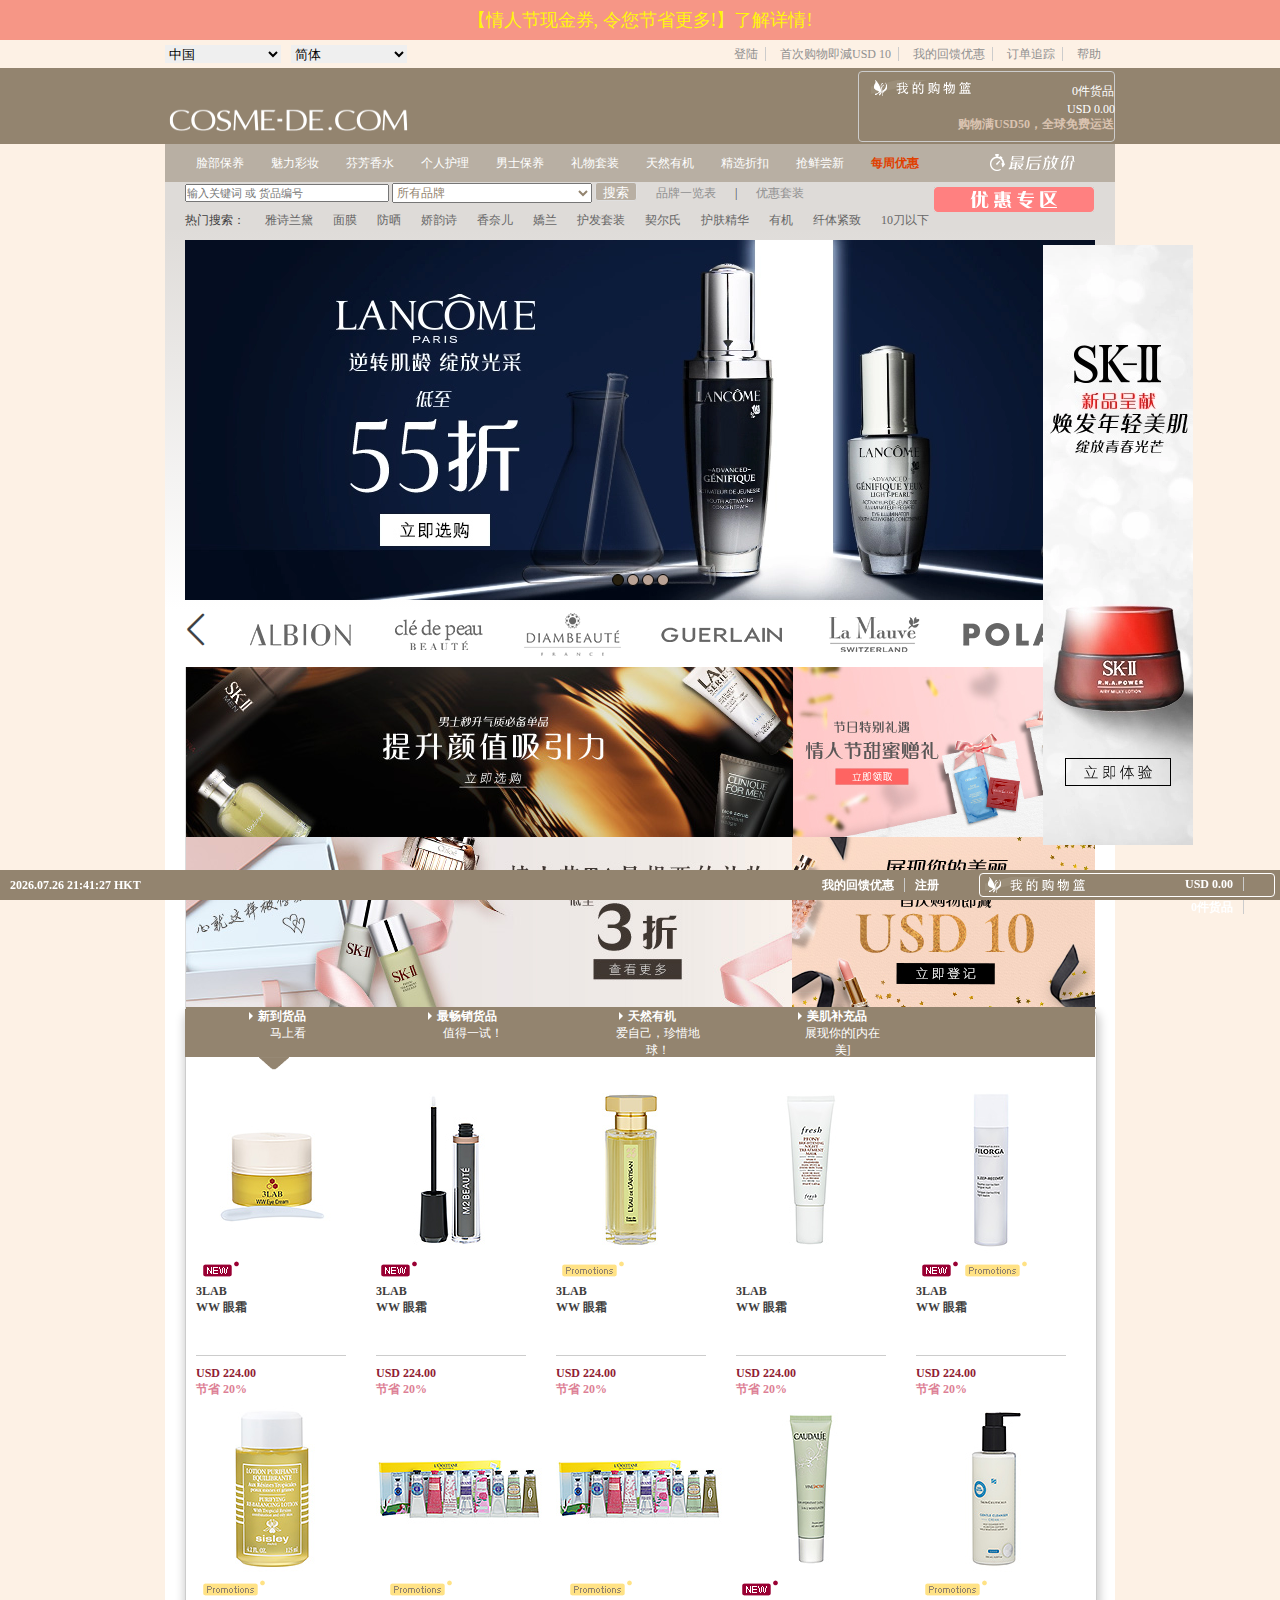
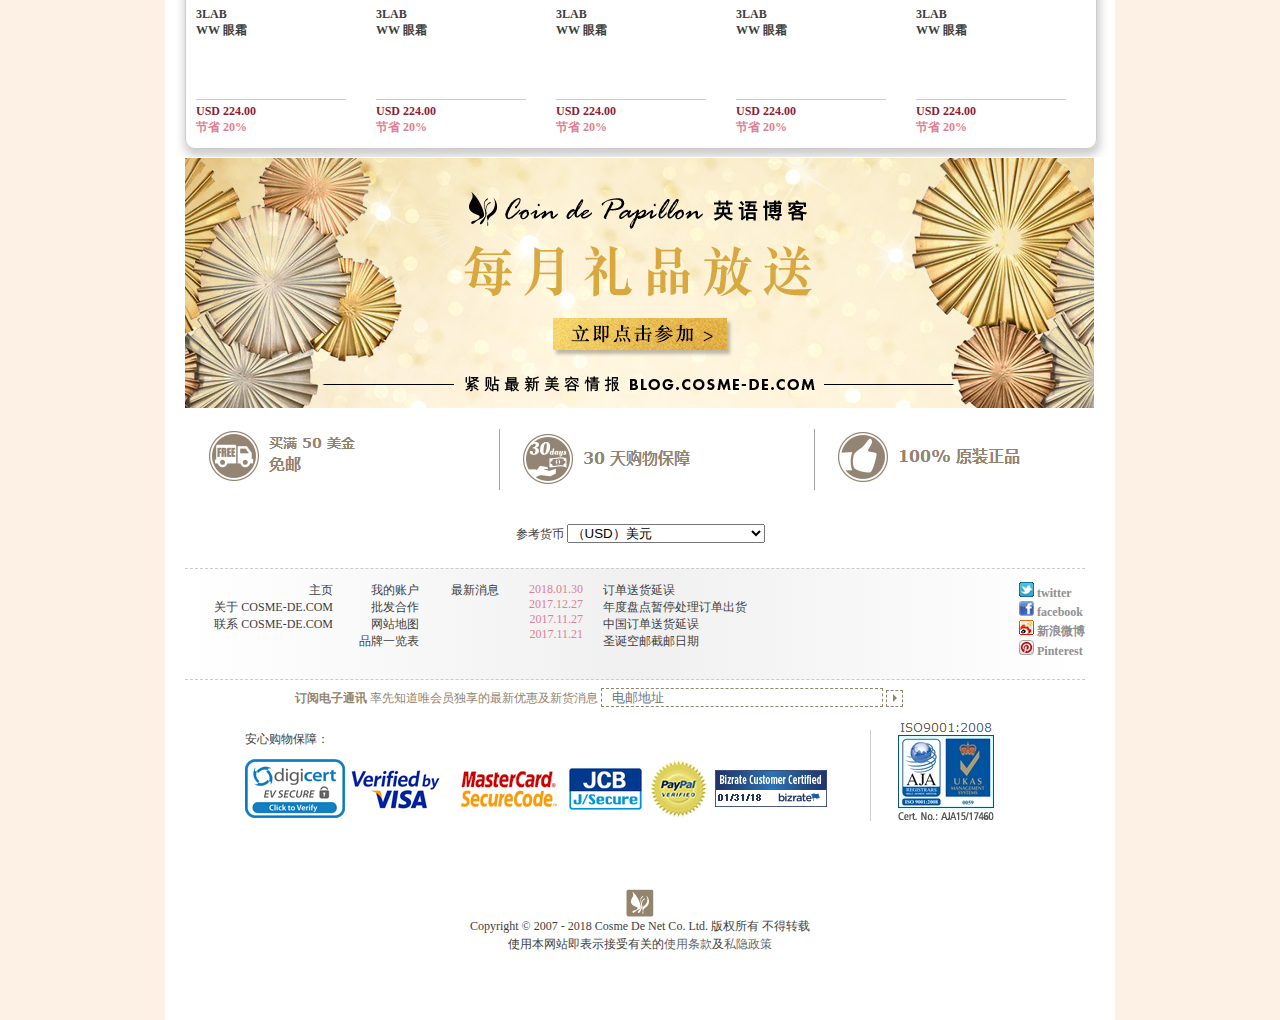
<file: html/index.html>
<!DOCTYPE html>
<html lang="en">
<head>
	<meta charset="UTF-8">
	<title>Document</title>
	<!-- <link rel="stylesheet" href="../css/clear.css" type="text/css"> -->
	<link rel="stylesheet" href="../css/all.css" type="text/css">
<!-- 	 <script src="../js/jquery-3.2.1.js"></script> -->
	<script src="../js/all.js"></script>
</head>

<body>
	<header id="first" >
		<div id="top" class="w">
			<p>
			【情人节现金券, 令您节省更多!】了解详情! 
			</p>
		</div>
	</header>
	<!-- top_login -->
	<div id="top_login" class="w">
			<div class="sele">
			<select id="country">
				<optgroup lable="">
					<option value="">中国</option>
				</optgroup>
			</select>
			<select>
				<optgroup lable="">
					<option value="">简体</option>
				</optgroup>	
			</select>
			<div id="country_show">
				<li><a href="">中国</a></li>
				<li><a href="">美国</a></li>
				<li><a href="">英国</a></li>
				<li><a href="">法国</a></li>
				<li><a href="">德国</a></li>
			</div>
			</div>
			<ul class="r">
				<li><a href="login.html">登陆</a></li>
				<li><a href="#">首次购物即減USD 10</a></li>
				<li><a href="#">我的回馈优惠</a></li>
				<li><a href="#">订单追踪</a></li>
				<li><a href="#">帮助</a></li>
			</ul>
	</div>
	<!-- top_logo -->
		<div id="top_logo">
		<div class="w">
			<h2><img src="../img/index/logo.png" alt=""></h2>
			<div class="r">
				<img src="../img/index/logo_r.png" alt="">
				<span>0件货品</span><br>
				<span>USD 0.00</span><br>
				<span>购物满USD50，全球免费运送</span>
			</div>		
		</div>
	</div>
	<!-- top_nav -->
	<div class="w" id="top_nav">
		<ul class="l">
			<li class="l"><a href="">脸部保养</a></li>
			<li class="l"><a href="">魅力彩妆</a></li>
			<li class="l"><a href="">芬芳香水</a></li>
			<li class="l"><a href="">个人护理</a></li>
			<li class="l"><a href="list.html">男士保养</a></li>
			<li class="l"><a href="">礼物套装</a></li>
			<li class="l"><a href="">天然有机</a></li>
			<li class="l"><a href="">精选折扣</a></li>
			<li class="l"><a href="">抢鲜尝新</a></li>
			<li class="l"><a href="">每周优惠</a></li>
		</ul>
		<div class="r">
			<img src="../img/index/nav_right.png" alt="">
		</div>
	</div>
	<!-- banner -->
	<div id="banner" class="w">
		<div class="search">			
				<input type="text" placeholder="输入关键词 或 货品编号" class="text">
			<select class="select_pro">
				<optgroup lable="">
					<option value="">所有品牌</option>
				</optgroup>
			</select>
			<input type="button" value="搜索" class="btn">
			<span class="list"><a href="#">品牌一览表</a></span>
			<span>|</span>
			<span><a href="#">优惠套装</a></span>
			<div class="area r">
				<img src="../img/index/youhui.png" alt="">
			</div>
		</div>
		<ul class="l nav">
			<li class="l">热门搜索：</li>
			<li class="l"><a href="">雅诗兰黛</a></li>
			<li class="l"><a href="">面膜</a></li>
			<li class="l"><a href="">防晒</a></li>
			<li class="l"><a href="">娇韵诗</a></li>
			<li class="l"><a href="">香奈儿</a></li>
			<li class="l"><a href="">嬌兰</a></li>
			<li class="l"><a href="">护发套装</a></li>
			<li class="l"><a href="">契尔氏</a></li>
			<li class="l"><a href="">护肤精华</a></li>
			<li class="l"><a href="">有机</a></li>
			<li class="l"><a href="">纤体紧致</a></li>
			<li class="l"><a href="">10刀以下</a></li>
		</ul>
<!-- 	<div id="banner_bg">
		<ul>
			<li><img src="../img/index/banner.png" height="360" width="910"></li>
			<li><img src="../img/index/banner2.png" height="360" width="910"></li>
			<li><img src="../img/index/cn_gb_banner.jpg" height="360" width="910"></li>
			<li><img src="../img/index/bg.png" height="360" width="910"></li>
		</ul>
		<ol>
			<li class="active">1</li>
			<li>2</li>
			<li>3</li>
			<li>4</li>
			<li>5</li>
		</ol>
	</div> -->	
</div>
<div id="Banner" class="w">
	<div id="main_banner">
		<ul id="list_banner">
			<li><img src="../img/index/banner.png"></li>
			<li><img src="../img/index/banner2.png"></li>
			<li><img src="../img/index/cn_gb_banner.jpg"></li>
			<li><img src="../img/index/cn_gb_banner (1).jpg"></li>
		</ul>
		<ol id="btn_ol" class="r">
			<li class="active"></li>
			<li></li>
			<li></li>
			<li></li>
		</ol>		
	</div>
</div>
<!-- show -->
	<div id="show" class="w">
	<i class="iconfont l" id="left_i">&#xf0343;</i>	
		<div id="show_box" class="l">

		<ul class="l" id="show_bg">
			<li class="l"><img src="../img/index/bg1.png" alt=""></li>
			<li class="l"><img src="../img/index/bg2.png" alt=""></li>
			<li class="l"><img src="../img/index/bg3.png" alt=""></li>
			<li class="l"><img src="../img/index/bg4.png" alt=""></li>
			<li class="l"><img src="../img/index/bg5.png" alt=""></li>
			<li class="l"><img src="../img/index/bg6.png" alt=""></li>
			<li class="l"><img src="../img/index/bg1.png" alt=""></li>
			<li class="l"><img src="../img/index/bg4.png" alt=""></li>
			<li class="l"><img src="../img/index/bg6.png" alt=""></li>
			<li class="l"><img src="../img/index/bg2.png" alt=""></li>
			<li class="l"><img src="../img/index/bg3.png" alt=""></li>
			<li class="l"><img src="../img/index/bg4.png" alt=""></li>
			<li class="l"><img src="../img/index/bg5.png" alt=""></li>
			<li class="l"><img src="../img/index/bg6.png" alt=""></li>
			<li class="l"><img src="../img/index/bg1.png" alt=""></li>
			<li class="l"><img src="../img/index/bg2.png" alt=""></li>
		</ul>

		</div>
		<!-- <i class="iconfont l left_i">&#xf0343;</i>	 -->
		<i class="iconfont r" id="right_i" >&#xf0344;</i>
	</div>
	<!-- bg_show -->
	<div id="bg_show" class="w">
		<img src="../img/index/bg.png" alt="">
	</div>
	<!-- list -->
	<section id="list" class="w"> 
		<ul class="nav l">
			<li class="l">
				<p><span></span>新到货品</p>
				<p>马上看</p>

			</li>
			<li class="l">
				<p><span></span>最畅销货品</p>
				<p>值得一试！</p>
			</li>
			<li class="l">
				<p><span></span>天然有机</p>
				<p>爱自己，珍惜地<br>球！</p>
			</li>
			<li class="l">
				<p><span></span>美肌补充品</p>
				<p>展现你的[内在<br>美]</p>
			</li>
		</ul>
		<div id="list_im">
			<ul>
				<li class="l">
					<i><img src="../img/index/list1.png" alt=""></i>
					<b>3LAB</b><br>
					<b>WW 眼霜</b>
				<div>
					<p>USD 224.00</p>
					<p>节省  20%</p>
				</div>
				</li>

				<li class="l">
					<i><img src="../img/index/list2.png" alt=""></i>
					<b>3LAB</b><br>
					<b>WW 眼霜</b>
				<div>
					<p>USD 224.00</p>
					<p>节省  20%</p>
				</div>
				</li>

				<li class="l">
					<i><img src="../img/index/list3.png" alt=""></i>
					<b>3LAB</b><br>
					<b>WW 眼霜</b>
				<div>
					<p>USD 224.00</p>
					<p>节省  20%</p>
				</div>
				</li>

				<li class="l">
					<i><img src="../img/index/list4.png" alt=""></i>
					<b>3LAB</b><br>
					<b>WW 眼霜</b>
				<div>
					<p>USD 224.00</p>
					<p>节省  20%</p>
				</div>
				</li>

				<li class="l">
					<i><img src="../img/index/list5.png" alt=""></i>
					<b>3LAB</b><br>
					<b>WW 眼霜</b>
				<div>
					<p>USD 224.00</p>
					<p>节省  20%</p>
				</div>
				</li>

				<li class="l">
					<i><img src="../img/index/list6.png" alt=""></i>
					<b>3LAB</b><br>
					<b>WW 眼霜</b>
				<div>
					<p>USD 224.00</p>
					<p>节省  20%</p>
				</div>
				</li>

				<li class="l">
					<i><img src="../img/index/list7.png" alt=""></i>
					<b>3LAB</b><br>
					<b>WW 眼霜</b>
				<div>
					<p>USD 224.00</p>
					<p>节省  20%</p>
				</div>
				</li>

				<li class="l">
					<i><img src="../img/index/list8.png" alt=""></i>
					<b>3LAB</b><br>
					<b>WW 眼霜</b>
				<div>
					<p>USD 224.00</p>
					<p>节省  20%</p>
				</div>
				</li>

				<li class="l">
					<i><img src="../img/index/list9.png" alt=""></i>
					<b>3LAB</b><br>
					<b>WW 眼霜</b>
				<div>
					<p>USD 224.00</p>
					<p>节省  20%</p>
				</div>
				</li>

				<li class="l">
					<i><img src="../img/index/list10.png" alt=""></i>
					<b>3LAB</b><br>
					<b>WW 眼霜</b>
				<div>
					<p>USD 224.00</p>
					<p>节省  20%</p>
				</div>
				</li>

			</ul>
		</div>
	</section>
<!-- banner_m -->
	<div id="banner_m" class="w">
		<img src="../img/index/banner_m.png" alt="">
	</div>
	<!-- main -->
	<main class="w">
		<div class="bg_top">
			<ul class="l">
				<li class="l"><img src="../img/index/bg_1.png" alt=""></li>
				<li class="l"><img src="../img/index/bg_2.png" alt=""></li>
				<li class="l"><img src="../img/index/bg_3.png" alt=""></li>
			</ul>
		</div>
		<p class="cankao">
			参考货币  <select class="cankao1">
				<optgroup lable="">
					<option value="">（USD）美元</option>
				</optgroup>
			</select>
		</p>
		<p class="cankao2">所有交易均以美元或人民币结账，其他货币只供参考。欢迎使用以下付款方法：</p>
		<div class="pay">
			<img src="../img/index/pay.png" alt="">
		</div>
	</main>
	<div id="infor" class="w">
		<div class="news">
			<ul class="l">
				<li>主页</li>
				<li>关于 COSME-DE.COM</li>
				<li>联系 COSME-DE.COM</li>
			</ul>
			<ul class="l">
				<li>我的账户</li>
				<li>批发合作</li>
				<li>网站地图</li>
				<li>品牌一览表</li>
			</ul>
			<ul class="l">
				<li>最新消息</li>
			</ul>
			<ul class="l">
				<li>2018.01.30</li>
				<li>2017.12.27</li>
				<li>2017.11.27</li>
				<li>2017.11.21</li>
			</ul>
			<ul class="l">
				<li>订单送货延误</li>
				<li>年度盘点暂停处理订单出货</li>
				<li>中国订单送货延误</li>
				<li>圣诞空邮截邮日期</li>
			</ul>
			<ul class="r">
				<li>
					<i><img src="../img/index/connect.png" alt=""></i>
					<b><a href="">twitter</a></b>
				</li>
				<li>
					<i><img src="../img/index/connect1.png" alt=""></i>
					<b><a href="">facebook</a></b>
				</li>
				<li>
					<i><img src="../img/index/connect2.png" alt=""></i>
					<b><a href="">新浪微博</a></b>
				</li>
				<li>
					<i><img src="../img/index/connect3.png" alt=""></i>
					<b><a href="">Pinterest</a></b>
				</li>
			</ul>			
		</div>
		<div class="email">
			<p><span>订阅电子通讯</span>  率先知道唯会员独享的最新优惠及新货消息</p>
			<input type="text" placeholder="电邮地址" class="e_mail">
			<div class="btn"><span></span></div>
		</div>
</div>	
	<footer class="w">
		<div class="bottom" >
			<div class="l">
				<p>安心购物保障：</p>
				<img src="../img/index/footer.png" alt="">
			</div>
			<div class="l">
				<img src="../img/index/footer2.png" alt="">
			</div>
		</div>
		<div class="bottom1">
			<img src="../img/index/bottom.png" alt="">
		</div>
		<p>Copyright © 2007 - 2018 Cosme De Net Co. Ltd. 版权所有 不得转载</p>
		<p>使用本网站即表示接受有关的<a href="">使用条款</a>及<a href="">私隐政策</a></p>
	</footer>
	<div id="last">
		<div class="l">
			<p id="time"></p>
		</div>
		
		<div class="r">
			<img src="../img/index/logo_r.png" alt="">
			<span class="r"><a href="">USD 0.00</a></span>
			<span class="r"><a href="">0件货品</a></span>
		</div>
		<span class=" r"><a href="">我的回馈优惠</a><a href="register.html">注册</a></span>
	</div>

	<div id="showtime">
		<ul>
			<li><a href=""><img src="../img/index/showtime1.png" alt=""></a></li>
		</ul>
	</div>


		<script src="../js/index.js"></script>
		<script src="../js/login1.js"></script>



</body>
</html>
</file>
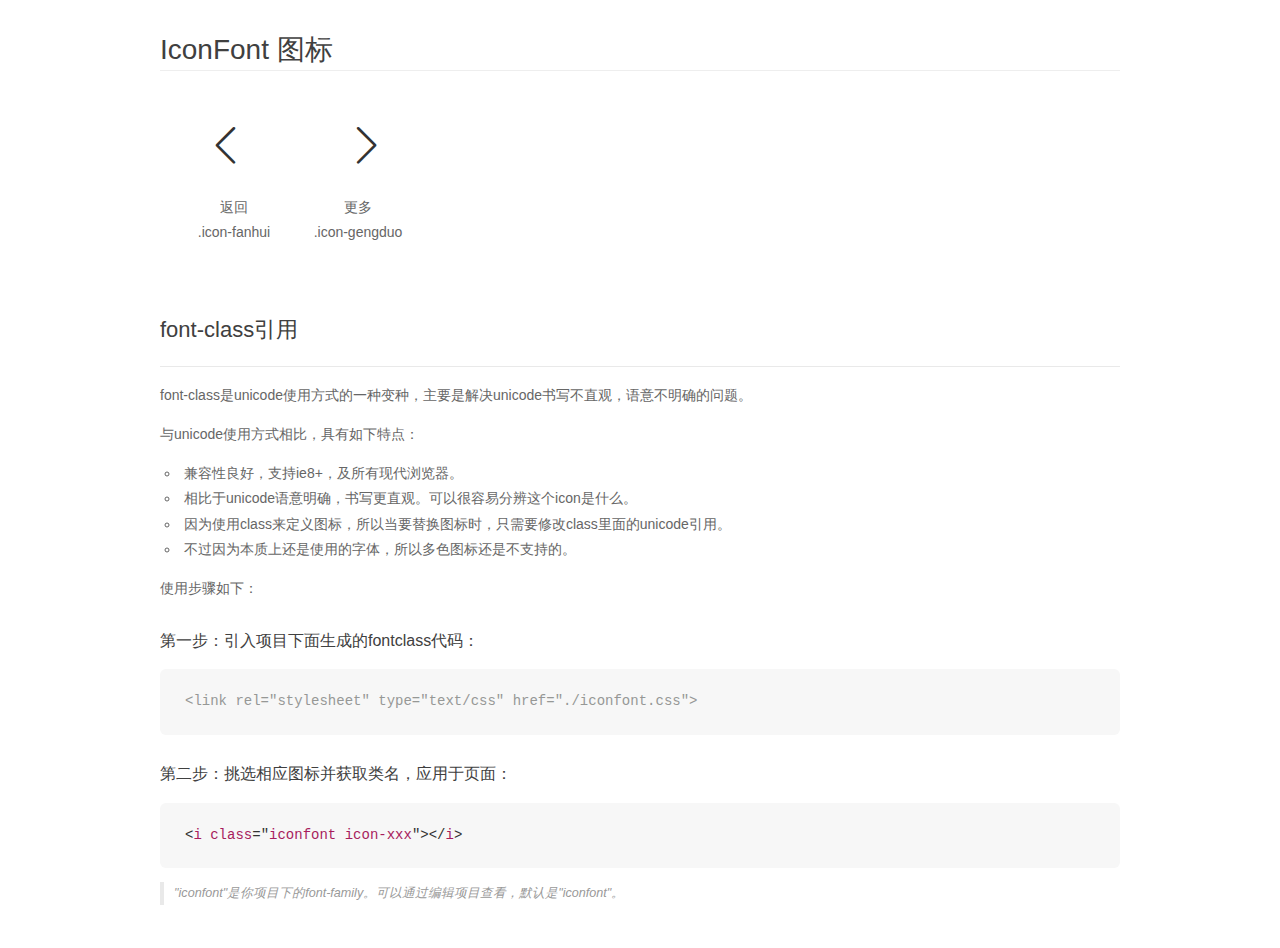
<file: font/demo_fontclass.html>
<!DOCTYPE html>
<html>
<head>
    <meta charset="utf-8"/>
    <title>IconFont</title>
    <link rel="stylesheet" href="demo.css">
    <link rel="stylesheet" href="iconfont.css">
</head>
<body>
    <div class="main markdown">
        <h1>IconFont 图标</h1>
        <ul class="icon_lists clear">
            
                <li>
                <i class="icon iconfont icon-fanhui"></i>
                    <div class="name">返回</div>
                    <div class="fontclass">.icon-fanhui</div>
                </li>
            
                <li>
                <i class="icon iconfont icon-gengduo"></i>
                    <div class="name">更多</div>
                    <div class="fontclass">.icon-gengduo</div>
                </li>
            
        </ul>

        <h2 id="font-class-">font-class引用</h2>
        <hr>

        <p>font-class是unicode使用方式的一种变种，主要是解决unicode书写不直观，语意不明确的问题。</p>
        <p>与unicode使用方式相比，具有如下特点：</p>
        <ul>
        <li>兼容性良好，支持ie8+，及所有现代浏览器。</li>
        <li>相比于unicode语意明确，书写更直观。可以很容易分辨这个icon是什么。</li>
        <li>因为使用class来定义图标，所以当要替换图标时，只需要修改class里面的unicode引用。</li>
        <li>不过因为本质上还是使用的字体，所以多色图标还是不支持的。</li>
        </ul>
        <p>使用步骤如下：</p>
        <h3 id="-fontclass-">第一步：引入项目下面生成的fontclass代码：</h3>


        <pre><code class="lang-js hljs javascript"><span class="hljs-comment">&lt;link rel="stylesheet" type="text/css" href="./iconfont.css"&gt;</span></code></pre>
        <h3 id="-">第二步：挑选相应图标并获取类名，应用于页面：</h3>
        <pre><code class="lang-css hljs">&lt;<span class="hljs-selector-tag">i</span> <span class="hljs-selector-tag">class</span>="<span class="hljs-selector-tag">iconfont</span> <span class="hljs-selector-tag">icon-xxx</span>"&gt;&lt;/<span class="hljs-selector-tag">i</span>&gt;</code></pre>
        <blockquote>
        <p>"iconfont"是你项目下的font-family。可以通过编辑项目查看，默认是"iconfont"。</p>
        </blockquote>
    </div>
</body>
</html>
</file>
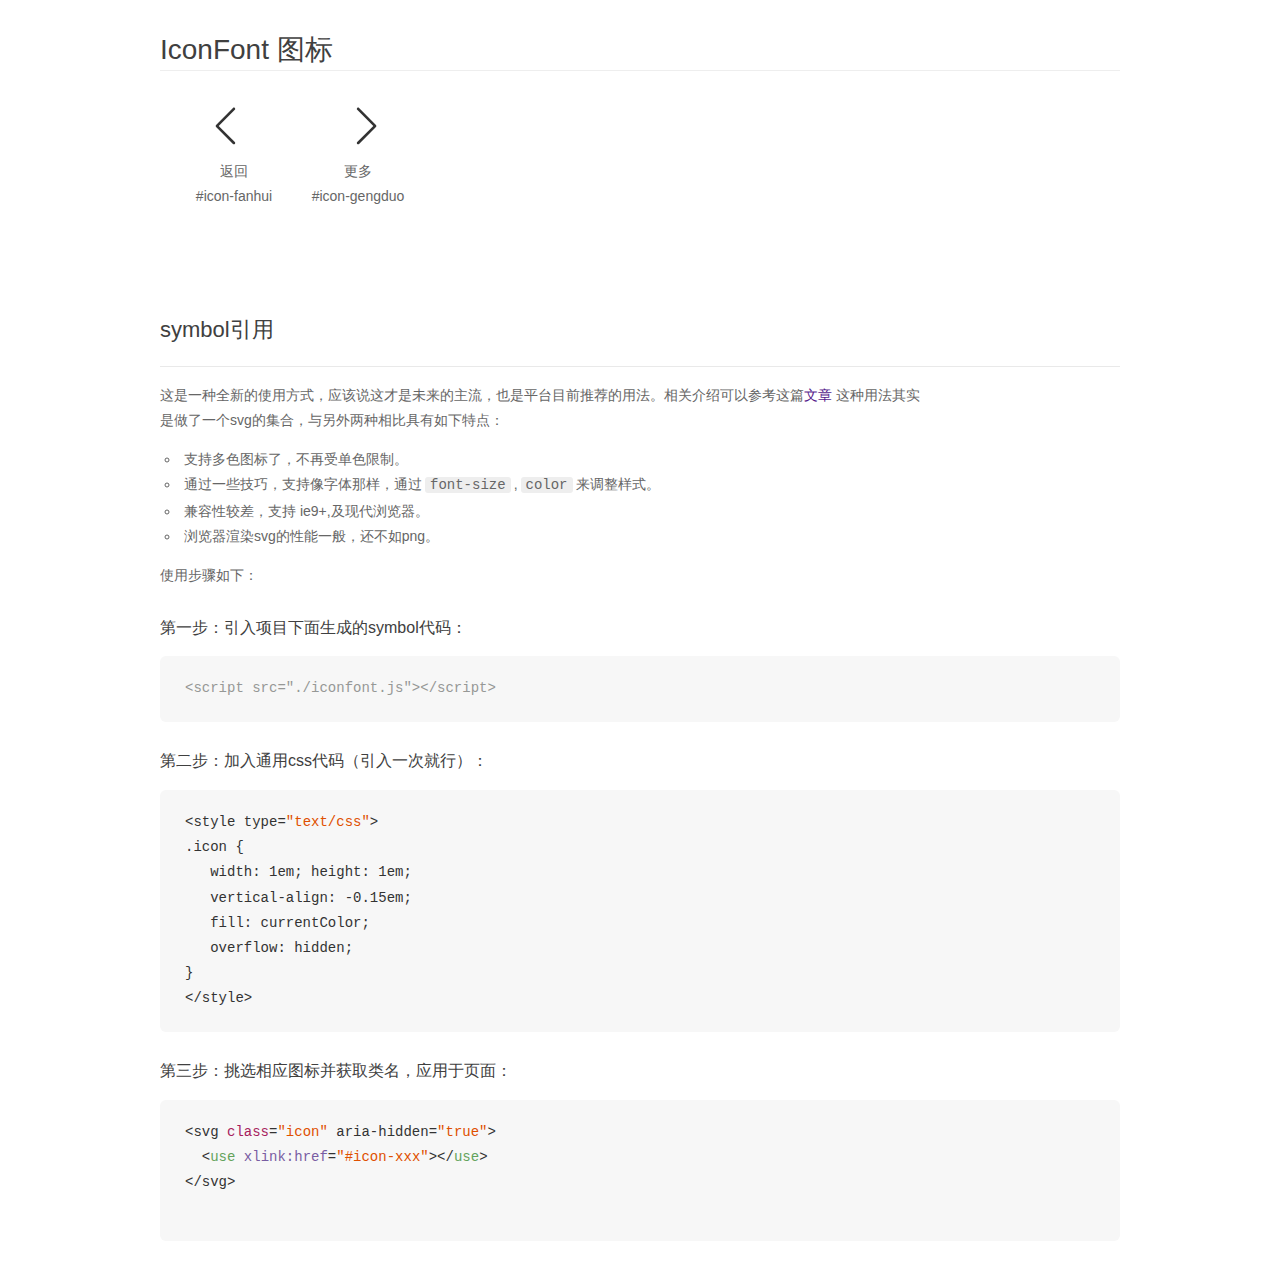
<file: font/demo_symbol.html>
<!DOCTYPE html>
<html>
<head>
    <meta charset="utf-8"/>
    <title>IconFont</title>
    <link rel="stylesheet" href="demo.css">
    <script src="iconfont.js"></script>

    <style type="text/css">
        .icon {
          /* 通过设置 font-size 来改变图标大小 */
          width: 1em; height: 1em;
          /* 图标和文字相邻时，垂直对齐 */
          vertical-align: -0.15em;
          /* 通过设置 color 来改变 SVG 的颜色/fill */
          fill: currentColor;
          /* path 和 stroke 溢出 viewBox 部分在 IE 下会显示
             normalize.css 中也包含这行 */
          overflow: hidden;
        }

    </style>
</head>
<body>
    <div class="main markdown">
        <h1>IconFont 图标</h1>
        <ul class="icon_lists clear">
            
                <li>
                    <svg class="icon" aria-hidden="true">
                        <use xlink:href="#icon-fanhui"></use>
                    </svg>
                    <div class="name">返回</div>
                    <div class="fontclass">#icon-fanhui</div>
                </li>
            
                <li>
                    <svg class="icon" aria-hidden="true">
                        <use xlink:href="#icon-gengduo"></use>
                    </svg>
                    <div class="name">更多</div>
                    <div class="fontclass">#icon-gengduo</div>
                </li>
            
        </ul>


        <h2 id="symbol-">symbol引用</h2>
        <hr>

        <p>这是一种全新的使用方式，应该说这才是未来的主流，也是平台目前推荐的用法。相关介绍可以参考这篇<a href="">文章</a>
        这种用法其实是做了一个svg的集合，与另外两种相比具有如下特点：</p>
        <ul>
          <li>支持多色图标了，不再受单色限制。</li>
          <li>通过一些技巧，支持像字体那样，通过<code>font-size</code>,<code>color</code>来调整样式。</li>
          <li>兼容性较差，支持 ie9+,及现代浏览器。</li>
          <li>浏览器渲染svg的性能一般，还不如png。</li>
        </ul>
        <p>使用步骤如下：</p>
        <h3 id="-symbol-">第一步：引入项目下面生成的symbol代码：</h3>
        <pre><code class="lang-js hljs javascript"><span class="hljs-comment">&lt;script src="./iconfont.js"&gt;&lt;/script&gt;</span></code></pre>
        <h3 id="-css-">第二步：加入通用css代码（引入一次就行）：</h3>
        <pre><code class="lang-js hljs javascript">&lt;style type=<span class="hljs-string">"text/css"</span>&gt;
.icon {
   width: <span class="hljs-number">1</span>em; height: <span class="hljs-number">1</span>em;
   vertical-align: <span class="hljs-number">-0.15</span>em;
   fill: currentColor;
   overflow: hidden;
}
&lt;<span class="hljs-regexp">/style&gt;</span></code></pre>
        <h3 id="-">第三步：挑选相应图标并获取类名，应用于页面：</h3>
        <pre><code class="lang-js hljs javascript">&lt;svg <span class="hljs-class"><span class="hljs-keyword">class</span></span>=<span class="hljs-string">"icon"</span> aria-hidden=<span class="hljs-string">"true"</span>&gt;<span class="xml"><span class="hljs-tag">
  &lt;<span class="hljs-name">use</span> <span class="hljs-attr">xlink:href</span>=<span class="hljs-string">"#icon-xxx"</span>&gt;</span><span class="hljs-tag">&lt;/<span class="hljs-name">use</span>&gt;</span>
</span>&lt;<span class="hljs-regexp">/svg&gt;
        </span></code></pre>
    </div>
</body>
</html>
</file>
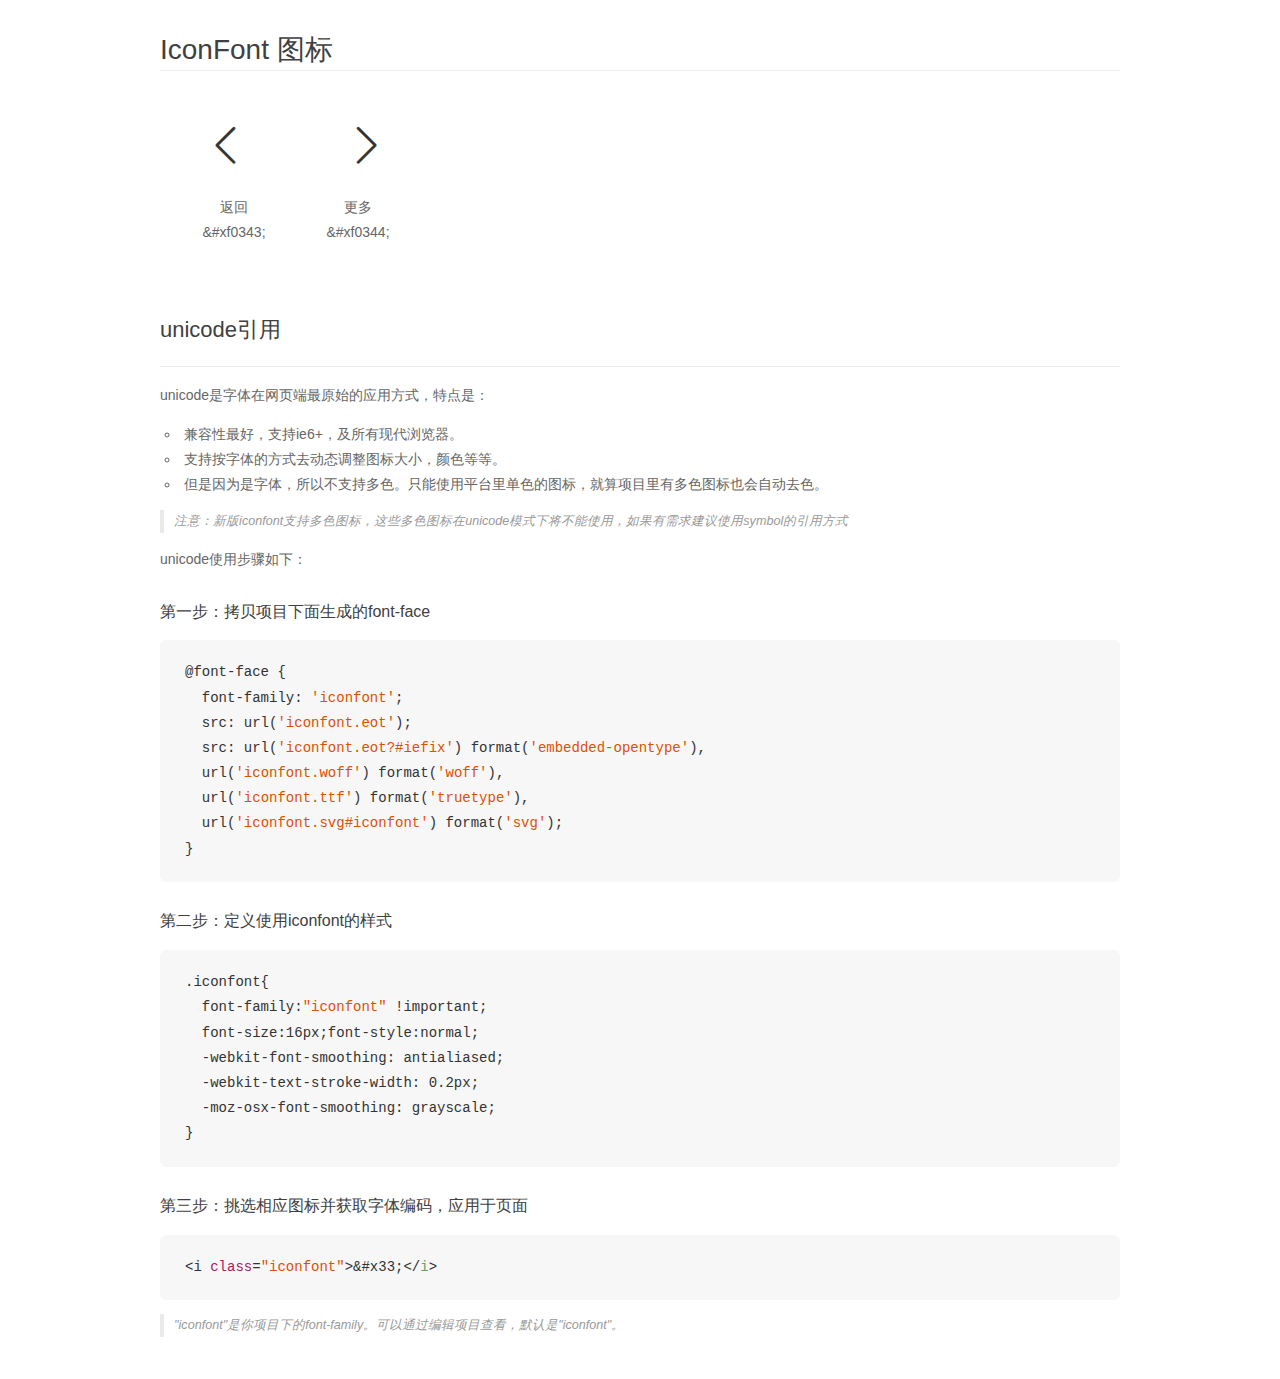
<file: font/demo_unicode.html>
<!DOCTYPE html>
<html>
<head>
    <meta charset="utf-8"/>
    <title>IconFont</title>
    <link rel="stylesheet" href="demo.css">

    <style type="text/css">

        @font-face {font-family: "iconfont";
          src: url('iconfont.eot'); /* IE9*/
          src: url('iconfont.eot#iefix') format('embedded-opentype'), /* IE6-IE8 */
          url('iconfont.woff') format('woff'), /* chrome, firefox */
          url('iconfont.ttf') format('truetype'), /* chrome, firefox, opera, Safari, Android, iOS 4.2+*/
          url('iconfont.svg#iconfont') format('svg'); /* iOS 4.1- */
        }

        .iconfont {
          font-family:"iconfont" !important;
          font-size:16px;
          font-style:normal;
          -webkit-font-smoothing: antialiased;
          -webkit-text-stroke-width: 0.2px;
          -moz-osx-font-smoothing: grayscale;
        }

    </style>
</head>
<body>
    <div class="main markdown">
        <h1>IconFont 图标</h1>
        <ul class="icon_lists clear">
            
                <li>
                <i class="icon iconfont">&#xf0343;</i>
                    <div class="name">返回</div>
                    <div class="code">&amp;#xf0343;</div>
                </li>
            
                <li>
                <i class="icon iconfont">&#xf0344;</i>
                    <div class="name">更多</div>
                    <div class="code">&amp;#xf0344;</div>
                </li>
            
        </ul>
        <h2 id="unicode-">unicode引用</h2>
        <hr>

        <p>unicode是字体在网页端最原始的应用方式，特点是：</p>
        <ul>
        <li>兼容性最好，支持ie6+，及所有现代浏览器。</li>
        <li>支持按字体的方式去动态调整图标大小，颜色等等。</li>
        <li>但是因为是字体，所以不支持多色。只能使用平台里单色的图标，就算项目里有多色图标也会自动去色。</li>
        </ul>
        <blockquote>
        <p>注意：新版iconfont支持多色图标，这些多色图标在unicode模式下将不能使用，如果有需求建议使用symbol的引用方式</p>
        </blockquote>
        <p>unicode使用步骤如下：</p>
        <h3 id="-font-face">第一步：拷贝项目下面生成的font-face</h3>
        <pre><code class="lang-js hljs javascript">@font-face {
  font-family: <span class="hljs-string">'iconfont'</span>;
  src: url(<span class="hljs-string">'iconfont.eot'</span>);
  src: url(<span class="hljs-string">'iconfont.eot?#iefix'</span>) format(<span class="hljs-string">'embedded-opentype'</span>),
  url(<span class="hljs-string">'iconfont.woff'</span>) format(<span class="hljs-string">'woff'</span>),
  url(<span class="hljs-string">'iconfont.ttf'</span>) format(<span class="hljs-string">'truetype'</span>),
  url(<span class="hljs-string">'iconfont.svg#iconfont'</span>) format(<span class="hljs-string">'svg'</span>);
}
</code></pre>
        <h3 id="-iconfont-">第二步：定义使用iconfont的样式</h3>
        <pre><code class="lang-js hljs javascript">.iconfont{
  font-family:<span class="hljs-string">"iconfont"</span> !important;
  font-size:<span class="hljs-number">16</span>px;font-style:normal;
  -webkit-font-smoothing: antialiased;
  -webkit-text-stroke-width: <span class="hljs-number">0.2</span>px;
  -moz-osx-font-smoothing: grayscale;
}
</code></pre>
        <h3 id="-">第三步：挑选相应图标并获取字体编码，应用于页面</h3>
        <pre><code class="lang-js hljs javascript">&lt;i <span class="hljs-class"><span class="hljs-keyword">class</span></span>=<span class="hljs-string">"iconfont"</span>&gt;&amp;#x33;<span class="xml"><span class="hljs-tag">&lt;/<span class="hljs-name">i</span>&gt;</span></span></code></pre>

        <blockquote>
        <p>"iconfont"是你项目下的font-family。可以通过编辑项目查看，默认是"iconfont"。</p>
        </blockquote>
    </div>


</body>
</html>
</file>
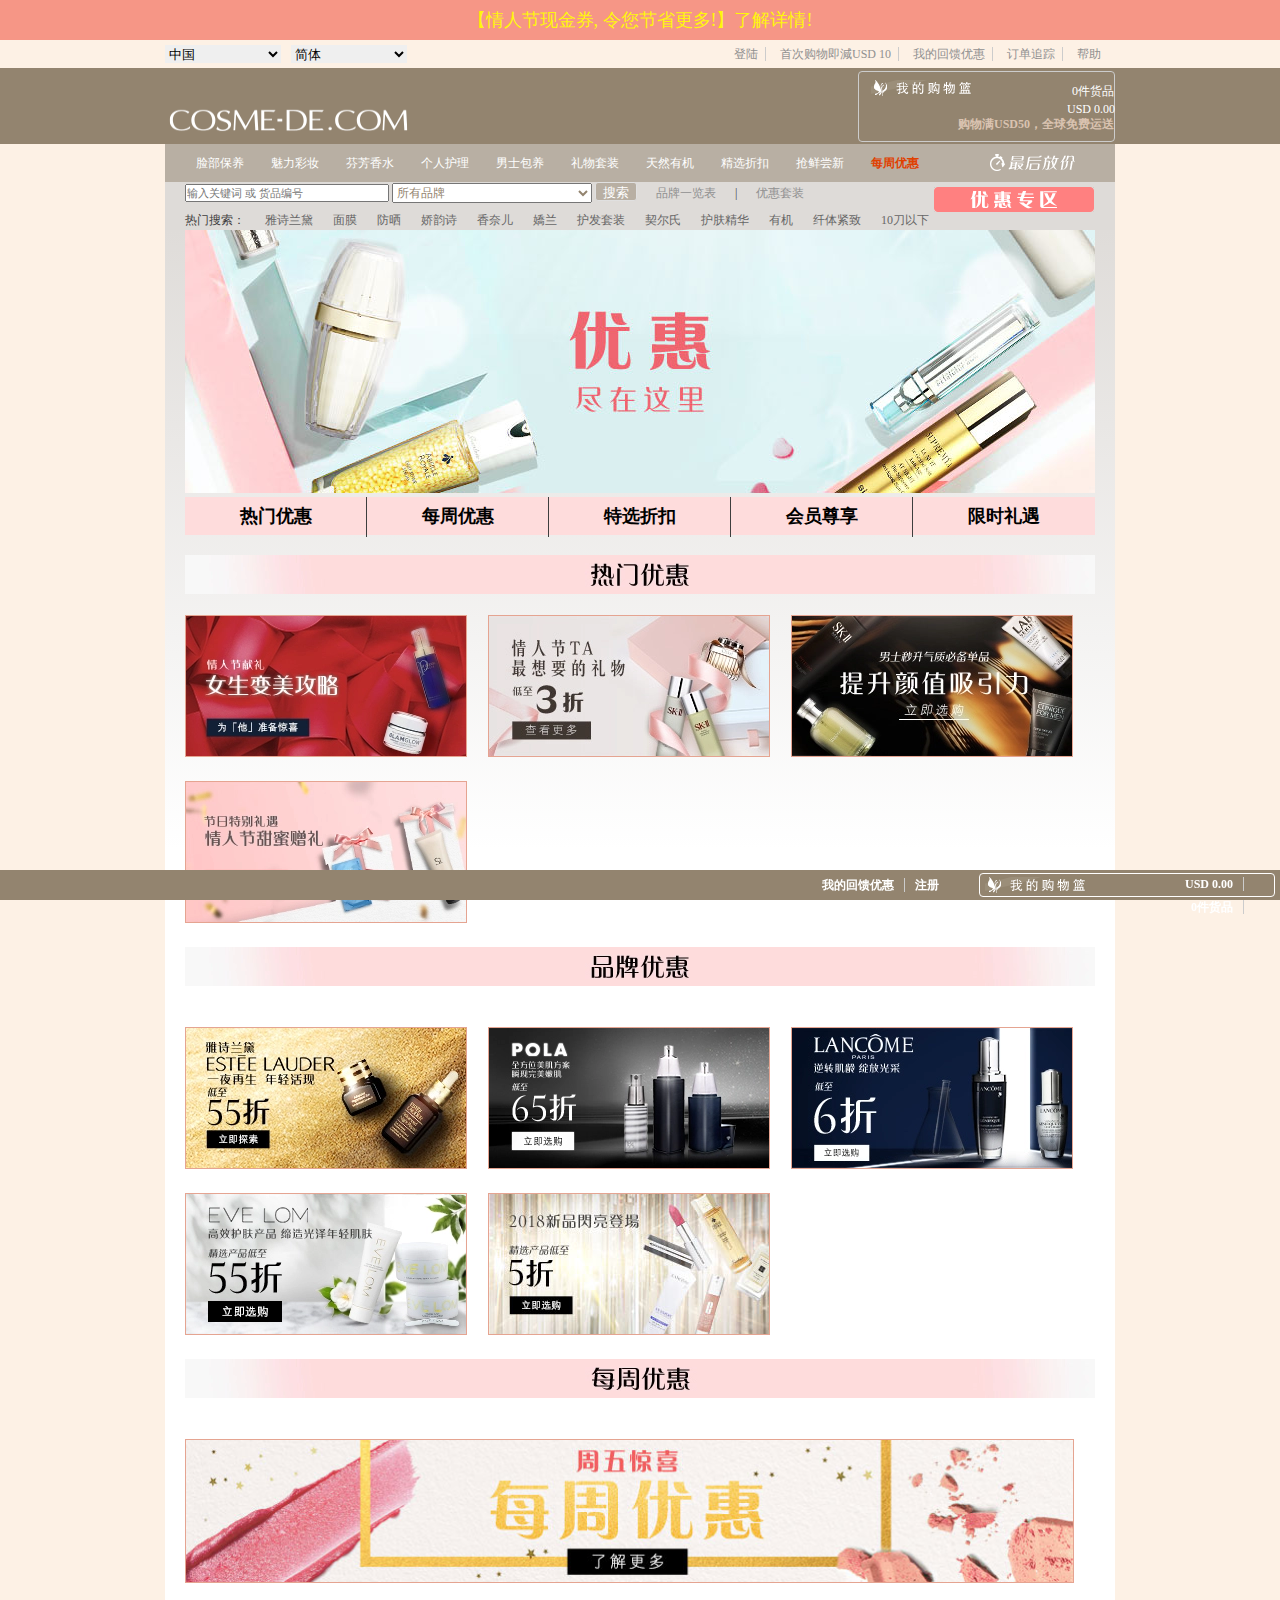
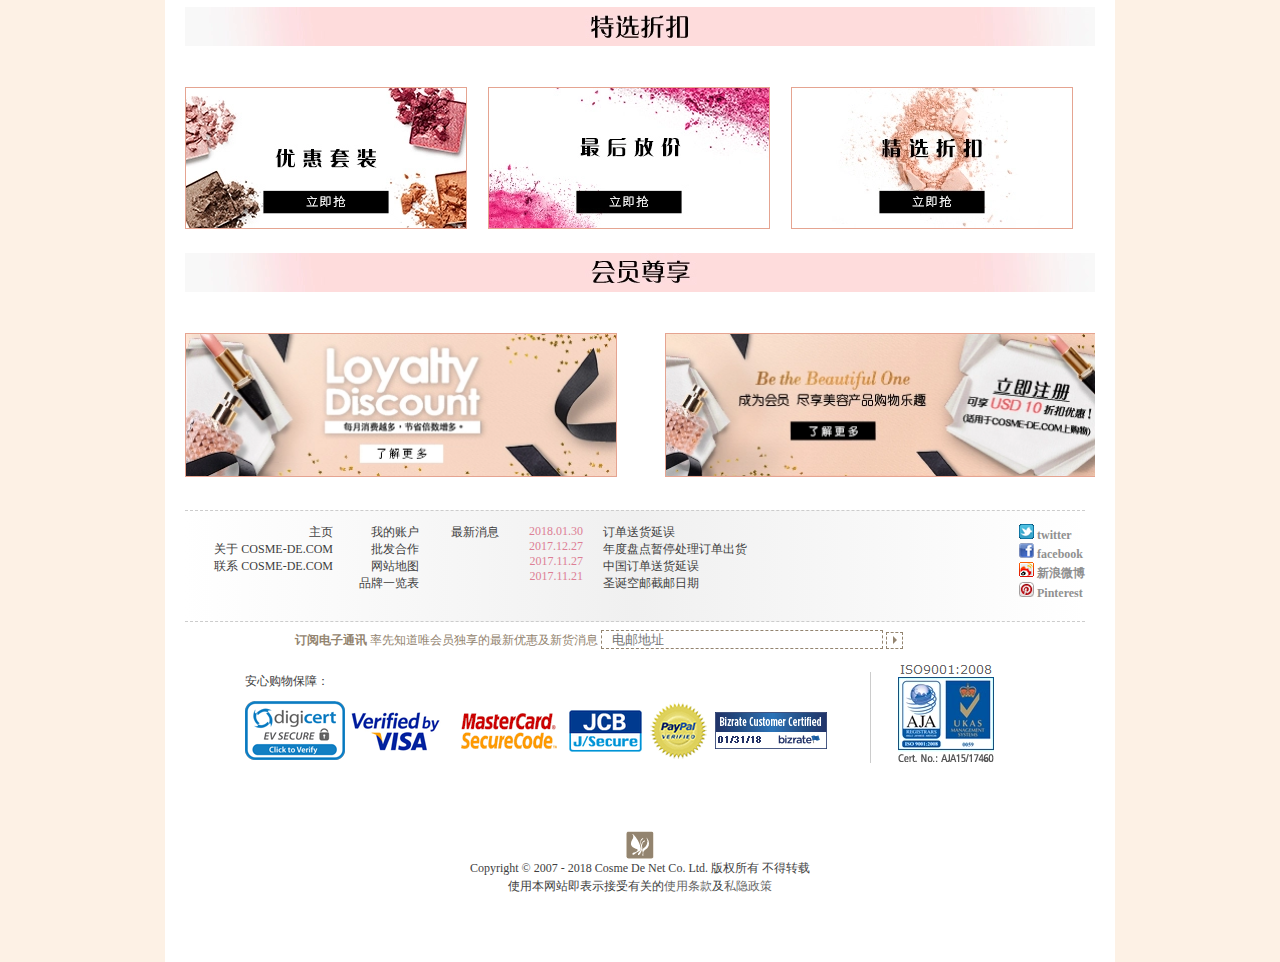
<file: html/activity.html>
<!DOCTYPE html>
<html lang="en">
<head>
	<meta charset="UTF-8">
	<title>Document</title>
	<link rel="stylesheet" href="../css/all.css" type="text/css">
</head>
<body>
	<header id="first" >
		<div id="top" class="w">
			<p>
			【情人节现金券, 令您节省更多!】了解详情! 
			</p>
		</div>
	</header>
	<!-- top_login -->
	<div id="top_login" class="w">
			<div class="sele">
			<select id="country">
				<optgroup lable="">
					<option value="">中国</option>
				</optgroup>
			</select>
			<select>
				<optgroup lable="">
					<option value="">简体</option>
				</optgroup>	
			</select>

			</div>
			<ul class="r">
				<li><a href="#">登陆</a></li>
				<li><a href="#">首次购物即減USD 10</a></li>
				<li><a href="#">我的回馈优惠</a></li>
				<li><a href="#">订单追踪</a></li>
				<li><a href="#">帮助</a></li>
			</ul>
	</div>
	<!-- top_logo -->
		<div id="top_logo">
		<div class="w">
			<h2><img src="../img/index/logo.png" alt=""></h2>
			<div class="r">
				<img src="../img/index/logo_r.png" alt="">
				<span>0件货品</span><br>
				<span>USD 0.00</span><br>
				<span>购物满USD50，全球免费运送</span>
			</div>		
		</div>
	</div>
	<!-- top_nav -->
	<div class="w" id="top_nav">
		<ul class="l">
			<li class="l"><a href="">脸部保养</a></li>
			<li class="l"><a href="">魅力彩妆</a></li>
			<li class="l"><a href="">芬芳香水</a></li>
			<li class="l"><a href="">个人护理</a></li>
			<li class="l"><a href="">男士包养</a></li>
			<li class="l"><a href="">礼物套装</a></li>
			<li class="l"><a href="">天然有机</a></li>
			<li class="l"><a href="">精选折扣</a></li>
			<li class="l"><a href="">抢鲜尝新</a></li>
			<li class="l"><a href="">每周优惠</a></li>
		</ul>
		<div class="r">
			<img src="../img/index/nav_right.png" alt="">
		</div>
	</div>
	<!-- banner -->
	<div id="banner" class="w">
		<div class="search">			
				<input type="text" placeholder="输入关键词 或 货品编号" class="text">
			<select class="select_pro">
				<optgroup lable="">
					<option value="">所有品牌</option>
				</optgroup>
			</select>
			<input type="button" value="搜索" class="btn">
			<span class="list"><a href="#">品牌一览表</a></span>
			<span>|</span>
			<span><a href="#">优惠套装</a></span>
			<div class="area r">
				<img src="../img/index/youhui.png" alt="">
			</div>
		</div>
		<ul class="l nav">
			<li class="l">热门搜索：</li>
			<li class="l"><a href="">雅诗兰黛</a></li>
			<li class="l"><a href="">面膜</a></li>
			<li class="l"><a href="">防晒</a></li>
			<li class="l"><a href="">娇韵诗</a></li>
			<li class="l"><a href="">香奈儿</a></li>
			<li class="l"><a href="">嬌兰</a></li>
			<li class="l"><a href="">护发套装</a></li>
			<li class="l"><a href="">契尔氏</a></li>
			<li class="l"><a href="">护肤精华</a></li>
			<li class="l"><a href="">有机</a></li>
			<li class="l"><a href="">纤体紧致</a></li>
			<li class="l"><a href="">10刀以下</a></li>
		</ul>
</div>
<!-- head  end -->
<main id="activity" class="w">
	<div class="bg_1">
		<img src="../img/activity/landing.jpg" alt="">
		<div class="title1">
			<ul>
				<li class="l"><a href="">热门优惠</a></li>
				<li class="l"><a href="">每周优惠</a></li>
				<li class="l"><a href="">特选折扣</a></li>
				<li class="l"><a href="">会员尊享</a></li>
				<li class="l"><a href="">限时礼遇</a></li>
			</ul>
		</div>
		<div id="youhui">
			<!-- <img src="../img/activity/youhui.png" alt=""> -->
			<ul>
				<li class="l"><a href=""></a><img src="../img/activity/list1.png" alt=""></li>
				<li class="l"><a href=""></a><img src="../img/activity/list2.png" alt=""></li>
				<li class="l"><a href=""></a><img src="../img/activity/list3.png" alt=""></li>
				<li class="l"><a href=""></a><img src="../img/activity/list4.png" alt=""></li>
			</ul>
			<div id="youhui2"></div>
			<ul>
				<li class="l"><a href=""></a><img src="../img/activity/l1.png" alt=""></li>
				<li class="l"><a href=""></a><img src="../img/activity/l2.png" alt=""></li>
				<li class="l"><a href=""></a><img src="../img/activity/l3.png" alt=""></li>
				<li class="l"><a href=""></a><img src="../img/activity/l4.png" alt=""></li>
				<li class="l"><a href=""></a><img src="../img/activity/l5.png" alt=""></li>
			</ul>
			<div id="youhui3"></div>
			<div id="youhui3_1">
				<a href=""><img src="../img/activity/youhui3.1.png" alt=""></a>
			</div>
			<div id="youhui4"></div>
			<ul>
				<li class="l"><a href=""></a><img src="../img/activity/ll1.png" alt=""></li>
				<li class="l"><a href=""></a><img src="../img/activity/ll2.png" alt=""></li>
				<li class="l"><a href=""></a><img src="../img/activity/ll3.png" alt=""></li>
			</ul>
			<div id="youhui5"></div>
			<ul class="youhui_last">
				<li class="l"><a href=""></a><img src="../img/activity/lll2.png" alt=""></li>
				<li class="r"><a href=""></a><img src="../img/activity/lll1.png" alt=""></li>
			</ul>
		</div>
	</div>

</main>


<!-- bottom -->
<div id="infor" class="w">
		<div class="news">
			<ul class="l">
				<li>主页</li>
				<li>关于 COSME-DE.COM</li>
				<li>联系 COSME-DE.COM</li>
			</ul>
			<ul class="l">
				<li>我的账户</li>
				<li>批发合作</li>
				<li>网站地图</li>
				<li>品牌一览表</li>
			</ul>
			<ul class="l">
				<li>最新消息</li>
			</ul>
			<ul class="l">
				<li>2018.01.30</li>
				<li>2017.12.27</li>
				<li>2017.11.27</li>
				<li>2017.11.21</li>
			</ul>
			<ul class="l">
				<li>订单送货延误</li>
				<li>年度盘点暂停处理订单出货</li>
				<li>中国订单送货延误</li>
				<li>圣诞空邮截邮日期</li>
			</ul>
			<ul class="r">
				<li>
					<i><img src="../img/index/connect.png" alt=""></i>
					<b><a href="">twitter</a></b>
				</li>
				<li>
					<i><img src="../img/index/connect1.png" alt=""></i>
					<b><a href="">facebook</a></b>
				</li>
				<li>
					<i><img src="../img/index/connect2.png" alt=""></i>
					<b><a href="">新浪微博</a></b>
				</li>
				<li>
					<i><img src="../img/index/connect3.png" alt=""></i>
					<b><a href="">Pinterest</a></b>
				</li>
			</ul>			
		</div>
		<div class="email">
			<p><span>订阅电子通讯</span>  率先知道唯会员独享的最新优惠及新货消息</p>
			<input type="text" placeholder="电邮地址" class="e_mail">
			<div class="btn"><span></span></div>
		</div>
</div>	
	<footer class="w">
		<div class="bottom" >
			<div class="l">
				<p>安心购物保障：</p>
				<img src="../img/index/footer.png" alt="">
			</div>
			<div class="l">
				<img src="../img/index/footer2.png" alt="">
			</div>
		</div>
		<div class="bottom1">
			<img src="../img/index/bottom.png" alt="">
		</div>
		<p>Copyright © 2007 - 2018 Cosme De Net Co. Ltd. 版权所有 不得转载</p>
		<p>使用本网站即表示接受有关的<a href="">使用条款</a>及<a href="">私隐政策</a></p>
	</footer>
	<div id="last">
		<div class="l">
			<p id="time1"></p>
		</div>
		
		<div class="r">
			<img src="../img/index/logo_r.png" alt="">
			<span class="r"><a href="">USD 0.00</a></span>
			<span class="r"><a href="">0件货品</a></span>
		</div>
		<span class=" r"><a href="">我的回馈优惠</a><a href="">注册</a></span>
	</div>
	<script src="../js/login1.js"></script>
</body>
</html>
</file>
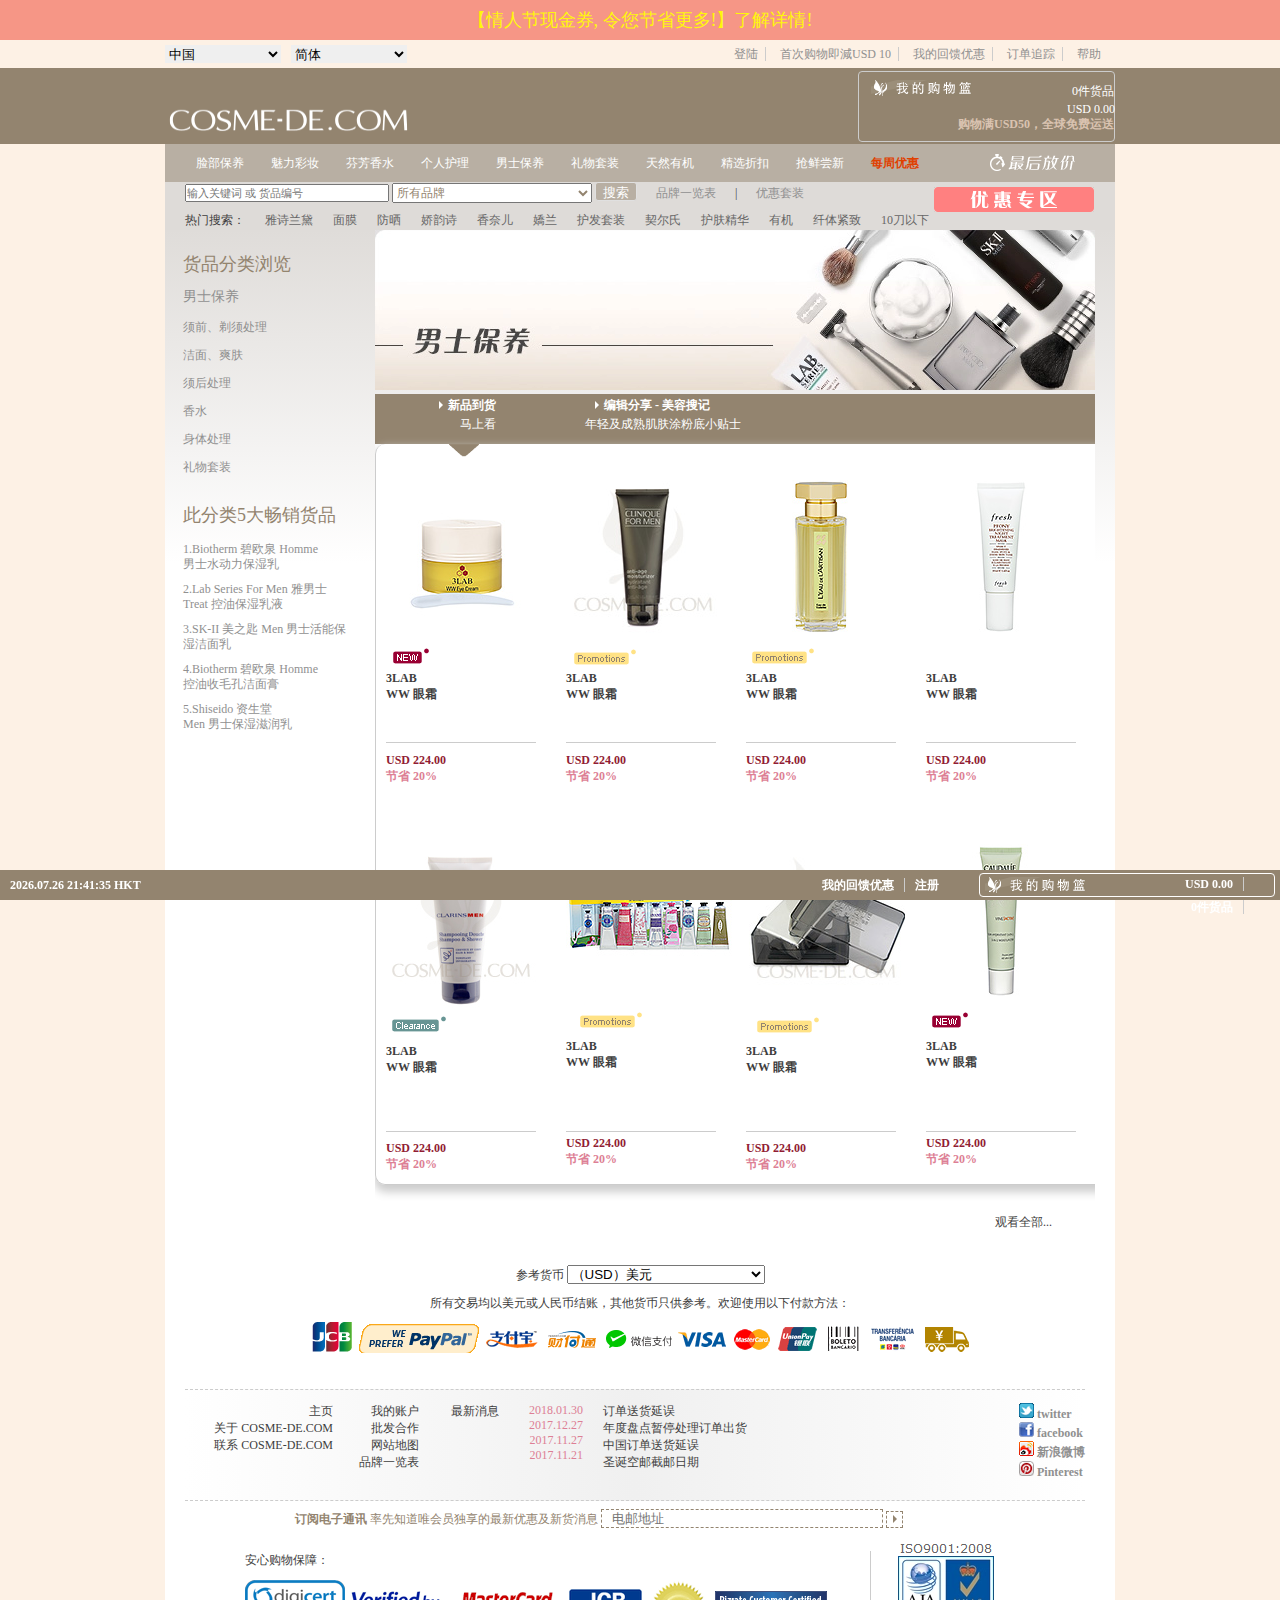
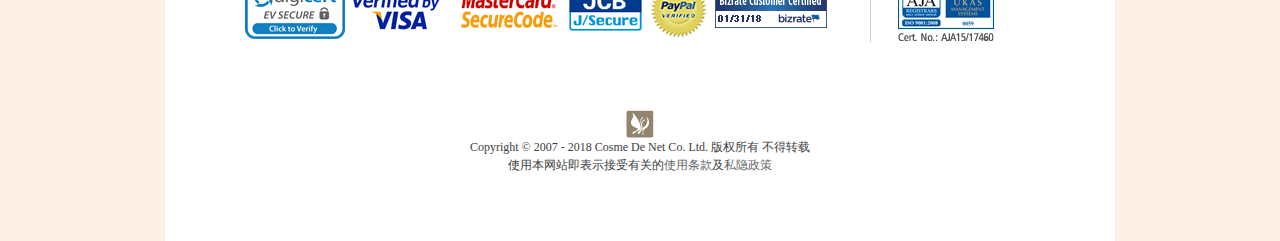
<file: html/list.html>
<!DOCTYPE html>
<html lang="en">
<head>
	<meta charset="UTF-8">
	<title>Document</title>
	<link rel="stylesheet" href="../css/all.css" type="text/css">
</head>
<body>
	<header id="first" >
		<div id="top" class="w">
			<p>
			【情人节现金券, 令您节省更多!】了解详情! 
			</p>
		</div>
	</header>
	<!-- top_login -->
	<div id="top_login" class="w">
			<div class="sele">
			<select id="country">
				<optgroup lable="">
					<option value="">中国</option>
				</optgroup>
			</select>
			<select>
				<optgroup lable="">
					<option value="">简体</option>
				</optgroup>	
			</select>

			</div>
			<ul class="r">
				<li><a href="#">登陆</a></li>
				<li><a href="#">首次购物即減USD 10</a></li>
				<li><a href="#">我的回馈优惠</a></li>
				<li><a href="#">订单追踪</a></li>
				<li><a href="#">帮助</a></li>
			</ul>
	</div>
	<!-- top_logo -->
		<div id="top_logo">
		<div class="w">
			<h2><a href="index.html"><img src="../img/index/logo.png" alt=""></a></h2>
			<div class="r">
				<img src="../img/index/logo_r.png" alt="">
				<span>0件货品</span><br>
				<span>USD 0.00</span><br>
				<span>购物满USD50，全球免费运送</span>
			</div>		
		</div>
	</div>
	<!-- top_nav -->
	<div class="w" id="top_nav">
		<ul class="l">
			<li class="l"><a href="">脸部保养</a></li>
			<li class="l"><a href="">魅力彩妆</a></li>
			<li class="l"><a href="">芬芳香水</a></li>
			<li class="l"><a href="">个人护理</a></li>
			<li class="l"><a href="">男士保养</a></li>
			<li class="l"><a href="">礼物套装</a></li>
			<li class="l"><a href="">天然有机</a></li>
			<li class="l"><a href="">精选折扣</a></li>
			<li class="l"><a href="">抢鲜尝新</a></li>
			<li class="l"><a href="">每周优惠</a></li>
		</ul>
		<div class="r">
			<img src="../img/index/nav_right.png" alt="">
		</div>
	</div>
	<!-- banner -->
	<div id="banner" class="w">
		<div class="search">			
				<input type="text" placeholder="输入关键词 或 货品编号" class="text">
			<select class="select_pro">
				<optgroup lable="">
					<option value="">所有品牌</option>
				</optgroup>
			</select>
			<input type="button" value="搜索" class="btn">
			<span class="list"><a href="#">品牌一览表</a></span>
			<span>|</span>
			<span><a href="#">优惠套装</a></span>
			<div class="area r">
				<img src="../img/index/youhui.png" alt="">
			</div>
		</div>
		<ul class="l nav">
			<li class="l">热门搜索：</li>
			<li class="l"><a href="">雅诗兰黛</a></li>
			<li class="l"><a href="">面膜</a></li>
			<li class="l"><a href="">防晒</a></li>
			<li class="l"><a href="">娇韵诗</a></li>
			<li class="l"><a href="">香奈儿</a></li>
			<li class="l"><a href="">嬌兰</a></li>
			<li class="l"><a href="">护发套装</a></li>
			<li class="l"><a href="">契尔氏</a></li>
			<li class="l"><a href="">护肤精华</a></li>
			<li class="l"><a href="">有机</a></li>
			<li class="l"><a href="">纤体紧致</a></li>
			<li class="l"><a href="">10刀以下</a></li>
		</ul>
</div>
<!-- head  end -->
<section id="list" class="w" style="height:1000px;">
	<div class="list_nav">
		<ul class="one">
			<li>货品分类浏览</li>
			<li><a href="">男士保养</a></li>
			<li><a href="">须前、剃须处理</a></li>
			<li><a href="">洁面、爽肤</a></li>
			<li><a href="">须后处理</a></li>
			<li><a href="">香水</a></li>
			<li><a href="">身体处理</a></li>
			<li><a href="">礼物套装</a></li>
		</ul>
		<ul class="two">
			<li>此分类5大畅销货品</li>
			<li><a href="">1.Biotherm 碧欧泉 Homme <br>男士水动力保湿乳</a></li>
			<li><a href="">2.Lab Series For Men 雅男士  <br>Treat 控油保湿乳液</a></li>
			<li><a href="">3.SK-II 美之匙 Men 男士活能保湿洁面乳</a></li>
			<li><a href="">4.Biotherm 碧欧泉 Homme  <br>控油收毛孔洁面膏</a></li>
			<li><a href="">5.Shiseido 资生堂 <br> Men 男士保湿滋润乳</a></li>
		</ul>
	</div>

	<div id="list_show">
		<img src="../img/list/banner.png" alt="">
		<ul class="nav">
			<li class="l">
				<p><span></span>新品到货</p>
				<p>马上看</p>

			</li>
			<li class="l">
				<p><span></span>编辑分享 - 美容搜记</p>
				<p>年轻及成熟肌肤涂粉底小贴士</p>
			</li>
		</ul>
		<div id="list_Lis">
			<ul>
				<li class="l">
				<i><a href="detail.html"><img src="../img/index/list1.png" alt=""></a></i>
					<b>3LAB</b><br>
					<b>WW 眼霜</b>
				<div>
					<p>USD 224.00</p>
					<p>节省  20%</p>
				</div>
				</li>

				<li class="l">
					<i><img src="../img/list/list2.png" alt=""></i>
					<b>3LAB</b><br>
					<b>WW 眼霜</b>
				<div>
					<p>USD 224.00</p>
					<p>节省  20%</p>
				</div>
				</li>

				<li class="l">
					<i><img src="../img/index/list3.png" alt=""></i>
					<b>3LAB</b><br>
					<b>WW 眼霜</b>
				<div>
					<p>USD 224.00</p>
					<p>节省  20%</p>
				</div>
				</li>

				<li class="l">
					<i><img src="../img/index/list4.png" alt=""></i>
					<b>3LAB</b><br>
					<b>WW 眼霜</b>
				<div>
					<p>USD 224.00</p>
					<p>节省  20%</p>
				</div>
				</li>

				<li class="l">
					<i><img src="../img/index/list5.png" alt=""></i>
					<b>3LAB</b><br>
					<b>WW 眼霜</b>
				<div>
					<p>USD 224.00</p>
					<p>节省  20%</p>
				</div>
				</li>

				<li class="l">
					<i><img src="../img/list/list3.png" alt=""></i>
					<b>3LAB</b><br>
					<b>WW 眼霜</b>
				<div>
					<p>USD 224.00</p>
					<p>节省  20%</p>
				</div>
				</li>

				<li class="l">
					<i><img src="../img/index/list7.png" alt=""></i>
					<b>3LAB</b><br>
					<b>WW 眼霜</b>
				<div>
					<p>USD 224.00</p>
					<p>节省  20%</p>
				</div>
				</li>

				<li class="l">
					<i><img src="../img/list/list4.png" alt=""></i>
					<b>3LAB</b><br>
					<b>WW 眼霜</b>
				<div>
					<p>USD 224.00</p>
					<p>节省  20%</p>
				</div>
				</li>

				<li class="l">
					<i><img src="../img/index/list9.png" alt=""></i>
					<b>3LAB</b><br>
					<b>WW 眼霜</b>
				<div>
					<p>USD 224.00</p>
					<p>节省  20%</p>
				</div>
				</li>

				<li class="l">
					<i><img src="../img/index/list10.png" alt=""></i>
					<b>3LAB</b><br>
					<b>WW 眼霜</b>
				<div>
					<p>USD 224.00</p>
					<p>节省  20%</p>
				</div>
				</li>
			
			</ul>
				<span class="more"><a href=""></a>观看全部...</span>
		</div>
	</div>

</section>





	<!-- main -->
	<main class="w">
		<p class="cankao">
			参考货币  <select class="cankao1">
				<optgroup lable="">
					<option value="">（USD）美元</option>
				</optgroup>
			</select>
		</p>
		<p class="cankao2">所有交易均以美元或人民币结账，其他货币只供参考。欢迎使用以下付款方法：</p>
		<div class="pay">
			<img src="../img/index/pay.png" alt="">
		</div>
	</main>
	<div id="infor" class="w">
		<div class="news">
			<ul class="l">
				<li>主页</li>
				<li>关于 COSME-DE.COM</li>
				<li>联系 COSME-DE.COM</li>
			</ul>
			<ul class="l">
				<li>我的账户</li>
				<li>批发合作</li>
				<li>网站地图</li>
				<li>品牌一览表</li>
			</ul>
			<ul class="l">
				<li>最新消息</li>
			</ul>
			<ul class="l">
				<li>2018.01.30</li>
				<li>2017.12.27</li>
				<li>2017.11.27</li>
				<li>2017.11.21</li>
			</ul>
			<ul class="l">
				<li>订单送货延误</li>
				<li>年度盘点暂停处理订单出货</li>
				<li>中国订单送货延误</li>
				<li>圣诞空邮截邮日期</li>
			</ul>
			<ul class="r">
				<li>
					<i><img src="../img/index/connect.png" alt=""></i>
					<b><a href="">twitter</a></b>
				</li>
				<li>
					<i><img src="../img/index/connect1.png" alt=""></i>
					<b><a href="">facebook</a></b>
				</li>
				<li>
					<i><img src="../img/index/connect2.png" alt=""></i>
					<b><a href="">新浪微博</a></b>
				</li>
				<li>
					<i><img src="../img/index/connect3.png" alt=""></i>
					<b><a href="">Pinterest</a></b>
				</li>
			</ul>			
		</div>
		<div class="email">
			<p><span>订阅电子通讯</span>  率先知道唯会员独享的最新优惠及新货消息</p>
			<input type="text" placeholder="电邮地址" class="e_mail">
			<div class="btn"><span></span></div>
		</div>
</div>	
	<footer class="w">
		<div class="bottom" >
			<div class="l">
				<p>安心购物保障：</p>
				<img src="../img/index/footer.png" alt="">
			</div>
			<div class="l">
				<img src="../img/index/footer2.png" alt="">
			</div>
		</div>
		<div class="bottom1">
			<img src="../img/index/bottom.png" alt="">
		</div>
		<p>Copyright © 2007 - 2018 Cosme De Net Co. Ltd. 版权所有 不得转载</p>
		<p>使用本网站即表示接受有关的<a href="">使用条款</a>及<a href="">私隐政策</a></p>
	</footer>
	<div id="last">
		<div class="l">
			<p id="time"></p>
		</div>
		
		<div class="r">
			<img src="../img/index/logo_r.png" alt="">
			<span class="r"><a href="">USD 0.00</a></span>
			<span class="r"><a href="">0件货品</a></span>
		</div>
		<span class=" r"><a href="">我的回馈优惠</a><a href="register.html">注册</a></span>
	</div>
	<script src="../js/all.js"></script>
	<script src="../js/login1.js"></script>
</body>
</html>
</file>
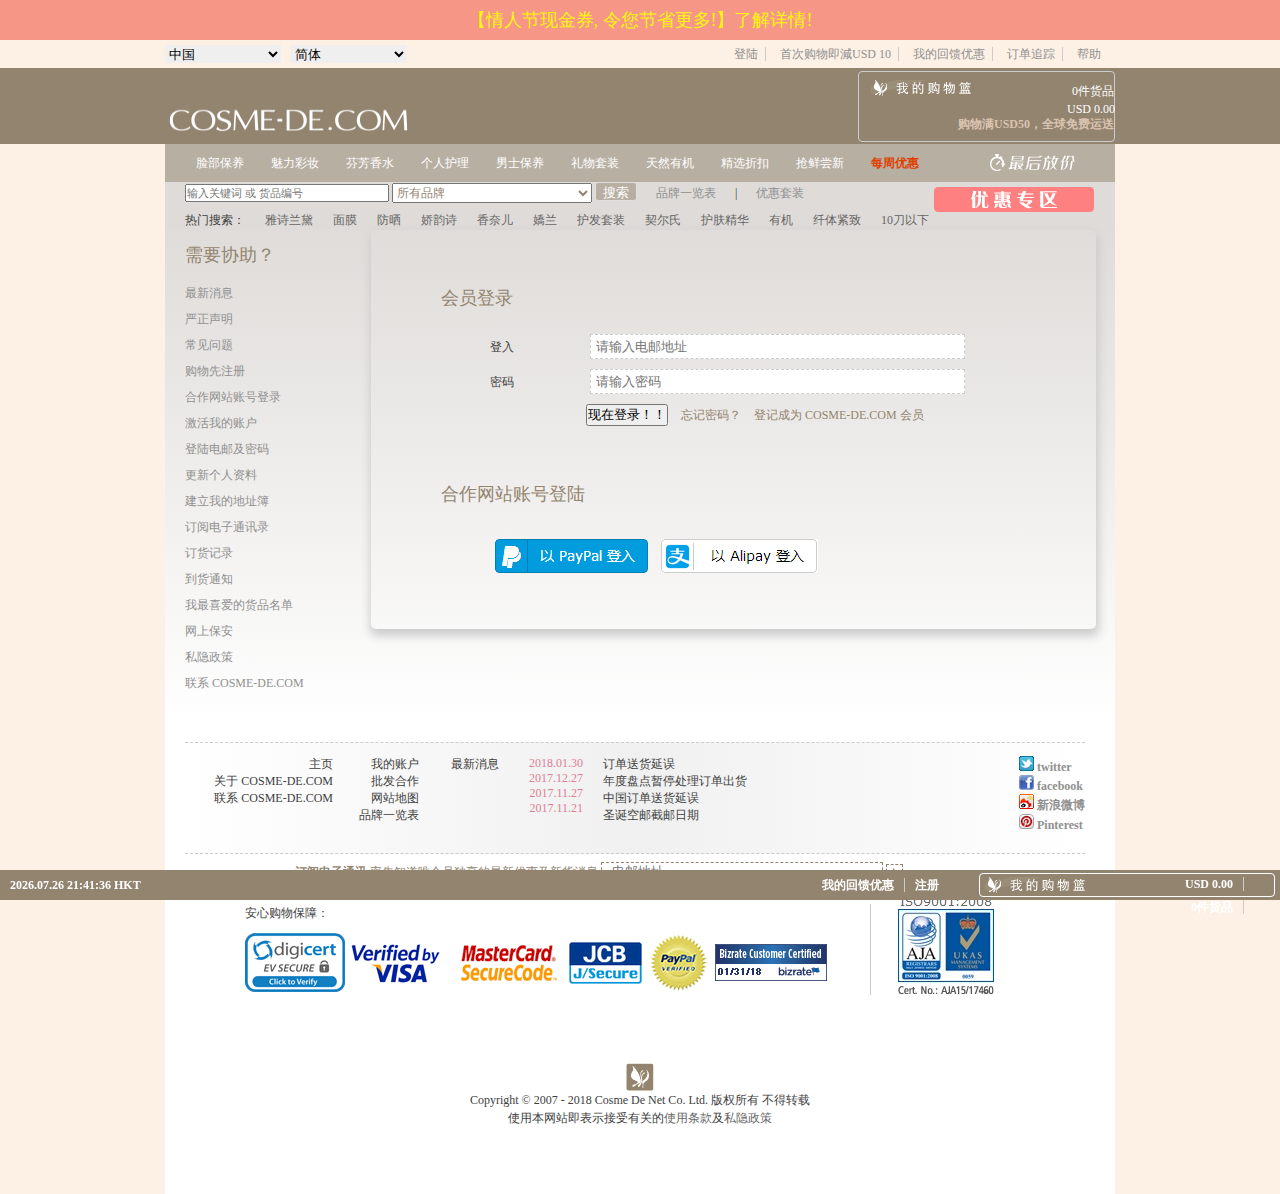
<file: html/login.html>
<!DOCTYPE html>
<html lang="en">
<head>
	<meta charset="UTF-8">
	<title>Document</title>
<!-- 	<link rel="stylesheet" href="../css/clear.css"> 
	<link rel="stylesheet" href="../css/head-bottom.css" type="text/css"> -->
	<link rel="stylesheet" href="../css/all.css" type="text/css">

</head>
<body>
		<header id="first" >
		<div id="top" class="w">
			<p>
			【情人节现金券, 令您节省更多!】了解详情! 
			</p>
		</div>
	</header>
	<!-- top_login -->
	<div id="top_login" class="w">
			<div class="sele">
			<select  id="country">
				<optgroup lable="">
					<option value="">中国</option>
				</optgroup>
			</select>
			<select>
				<optgroup lable="">
					<option value="">简体</option>
				</optgroup>	
			</select>

			</div>
			<ul class="r">
				<li><a href="login.html">登陆</a></li>
				<li><a href="#">首次购物即減USD 10</a></li>
				<li><a href="#">我的回馈优惠</a></li>
				<li><a href="#">订单追踪</a></li>
				<li><a href="#">帮助</a></li>
			</ul>
	</div>
	<!-- top_logo -->
		<div id="top_logo">
		<div class="w">
			<h2><a href="index.html"><img src="../img/index/logo.png" alt=""></a></h2>
			<div class="r">
				<img src="../img/index/logo_r.png" alt="">
				<span>0件货品</span><br>
				<span>USD 0.00</span><br>
				<span>购物满USD50，全球免费运送</span>
			</div>		
		</div>
	</div>
	<!-- top_nav -->
	<div class="w" id="top_nav">
		<ul class="l">
			<li class="l"><a href="">脸部保养</a></li>
			<li class="l"><a href="">魅力彩妆</a></li>
			<li class="l"><a href="">芬芳香水</a></li>
			<li class="l"><a href="">个人护理</a></li>
			<li class="l"><a href="list.html">男士保养</a></li>
			<li class="l"><a href="">礼物套装</a></li>
			<li class="l"><a href="">天然有机</a></li>
			<li class="l"><a href="">精选折扣</a></li>
			<li class="l"><a href="">抢鲜尝新</a></li>
			<li class="l"><a href="">每周优惠</a></li>
		</ul>
		<div class="r">
			<img src="../img/index/nav_right.png" alt="">
		</div>
	</div>
	<!-- banner -->
	<div id="banner" class="w">
		<div class="search">			
				<input type="text" placeholder="输入关键词 或 货品编号" class="text">
			<select class="select_pro">
				<optgroup lable="">
					<option value="">所有品牌</option>
				</optgroup>
			</select>
			<input type="button" value="搜索" class="btn">
			<span class="list"><a href="#">品牌一览表</a></span>
			<span>|</span>
			<span><a href="#">优惠套装</a></span>
			<div class="area r">
				<img src="../img/index/youhui.png" alt="">
			</div>
		</div>
		<ul class="l nav">
			<li class="l">热门搜索：</li>
			<li class="l"><a href="">雅诗兰黛</a></li>
			<li class="l"><a href="">面膜</a></li>
			<li class="l"><a href="">防晒</a></li>
			<li class="l"><a href="">娇韵诗</a></li>
			<li class="l"><a href="">香奈儿</a></li>
			<li class="l"><a href="">嬌兰</a></li>
			<li class="l"><a href="">护发套装</a></li>
			<li class="l"><a href="">契尔氏</a></li>
			<li class="l"><a href="">护肤精华</a></li>
			<li class="l"><a href="">有机</a></li>
			<li class="l"><a href="">纤体紧致</a></li>
			<li class="l"><a href="">10刀以下</a></li>
		</ul>
</div>
<!-- head  end -->
<section id="login_help" class="w">
	<div class="login_help_nav">
		<ul>
			<li>需要协助？</li>
			<li><a href="">最新消息</a></li>
			<li><a href="">严正声明</a></li>
			<li><a href="">常见问题</a></li>
			<li><a href="">购物先注册</a></li>
			<li><a href="">合作网站账号登录</a></li>
			<li><a href="">激活我的账户</a></li>
			<li><a href="">登陆电邮及密码</a></li>
			<li><a href="">更新个人资料</a></li>
			<li><a href="">建立我的地址簿</a></li>
			<li><a href="">订阅电子通讯录</a></li>
			<li><a href="">订货记录</a></li>
			<li><a href="">到货通知</a></li>
			<li><a href="">我最喜爱的货品名单</a></li>
			<li><a href="">网上保安</a></li>
			<li><a href="">私隐政策</a></li>
			<li><a href="">联系 COSME-DE.COM</a></li>
		</ul>
	</div>
	
	<div class="login_help_main">
		<h3>会员登录</h3>
		<form action="login.php" method="POST">
			登入<input type="text" placeholder="请输入电邮地址" name="username" id="text1"><br>
			密码<input type="password" placeholder="请输入密码" name="password" >
		</form>
		<div class="login_btn">
			<input type="submit" value="现在登录！！">	
			<a href="">忘记密码？</a>
			<a href="register.html">登记成为 COSME-DE.COM 会员</a>
		</div>
		<div id="tips"></div>
		<h3>合作网站账号登陆</h3>
		<div class="Btn">
			<a href=""><img src="../img/login/login1.png" alt=""></a>
			<a href=""><img src="../img/login/login2.png" alt=""></a>
		</div>
	</div>
</section>




<!-- bottom  start-->
	<div id="infor" class="w">
		<div class="news">
			<ul class="l">
				<li>主页</li>
				<li>关于 COSME-DE.COM</li>
				<li>联系 COSME-DE.COM</li>
			</ul>
			<ul class="l">
				<li>我的账户</li>
				<li>批发合作</li>
				<li>网站地图</li>
				<li>品牌一览表</li>
			</ul>
			<ul class="l">
				<li>最新消息</li>
			</ul>
			<ul class="l">
				<li>2018.01.30</li>
				<li>2017.12.27</li>
				<li>2017.11.27</li>
				<li>2017.11.21</li>
			</ul>
			<ul class="l">
				<li>订单送货延误</li>
				<li>年度盘点暂停处理订单出货</li>
				<li>中国订单送货延误</li>
				<li>圣诞空邮截邮日期</li>
			</ul>
			<ul class="r">
				<li>
					<i><img src="../img/index/connect.png" alt=""></i>
					<b><a href="">twitter</a></b>
				</li>
				<li>
					<i><img src="../img/index/connect1.png" alt=""></i>
					<b><a href="">facebook</a></b>
				</li>
				<li>
					<i><img src="../img/index/connect2.png" alt=""></i>
					<b><a href="">新浪微博</a></b>
				</li>
				<li>
					<i><img src="../img/index/connect3.png" alt=""></i>
					<b><a href="">Pinterest</a></b>
				</li>
			</ul>			
		</div>
		<div class="email">
			<p><span>订阅电子通讯</span>  率先知道唯会员独享的最新优惠及新货消息</p>
			<input type="text" placeholder="电邮地址" class="e_mail">
			<div class="btn"><span></span></div>
		</div>
</div>	
	<footer class="w">
		<div class="bottom" >
			<div class="l">
				<p>安心购物保障：</p>
				<img src="../img/index/footer.png" alt="">
			</div>
			<div class="l">
				<img src="../img/index/footer2.png" alt="">
			</div>
		</div>
		<div class="bottom1">
			<img src="../img/index/bottom.png" alt="">
		</div>
		<p>Copyright © 2007 - 2018 Cosme De Net Co. Ltd. 版权所有 不得转载</p>
		<p>使用本网站即表示接受有关的<a href="">使用条款</a>及<a href="">私隐政策</a></p>
	</footer>
	<div id="last">
		<div class="l">
			<p id="time">2</p>
		</div>
		
		<div class="r">
			<img src="../img/index/logo_r.png" alt="">
			<span class="r"><a href="">USD 0.00</a></span>
			<span class="r"><a href="">0件货品</a></span>
		</div>
		<span class=" r"><a href="">我的回馈优惠</a><a href="register.html">注册</a></span>
	</div>
	<script src="../js/login1.js"></script>
</body>
</html>
</file>
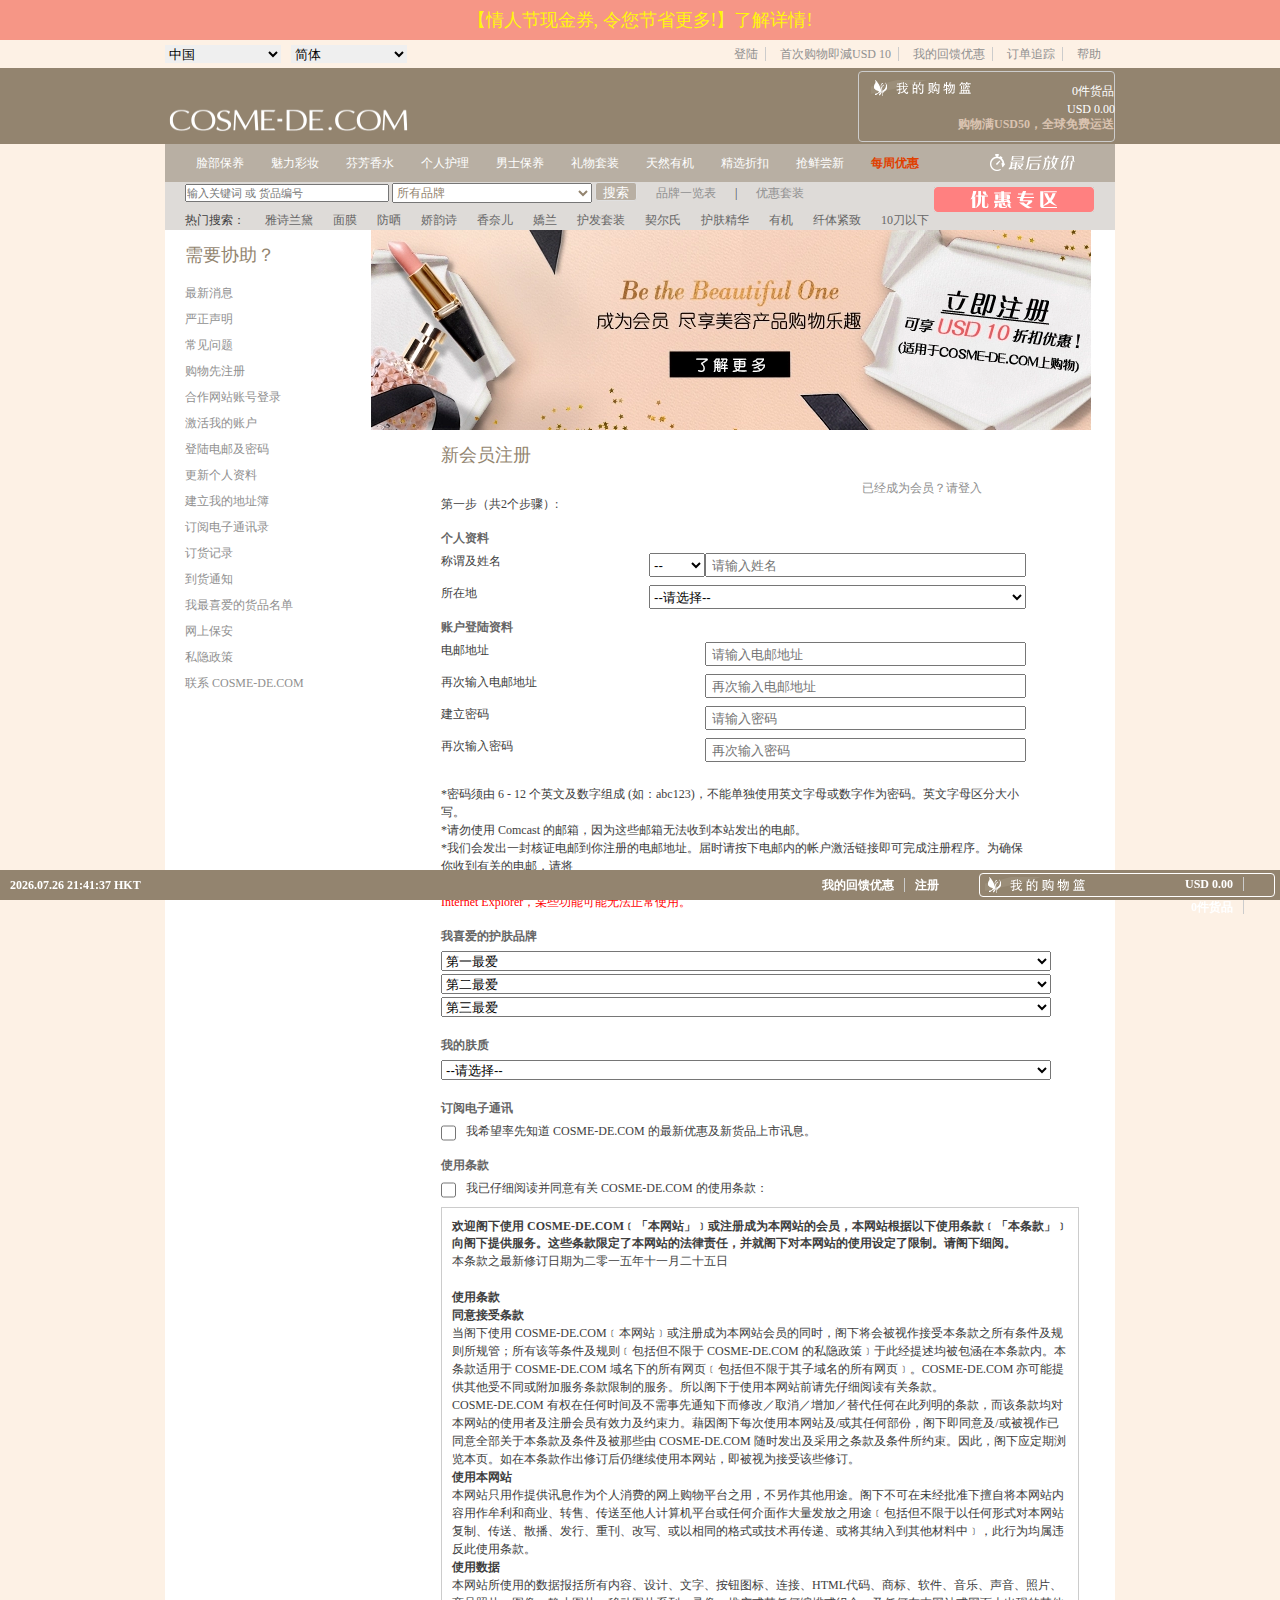
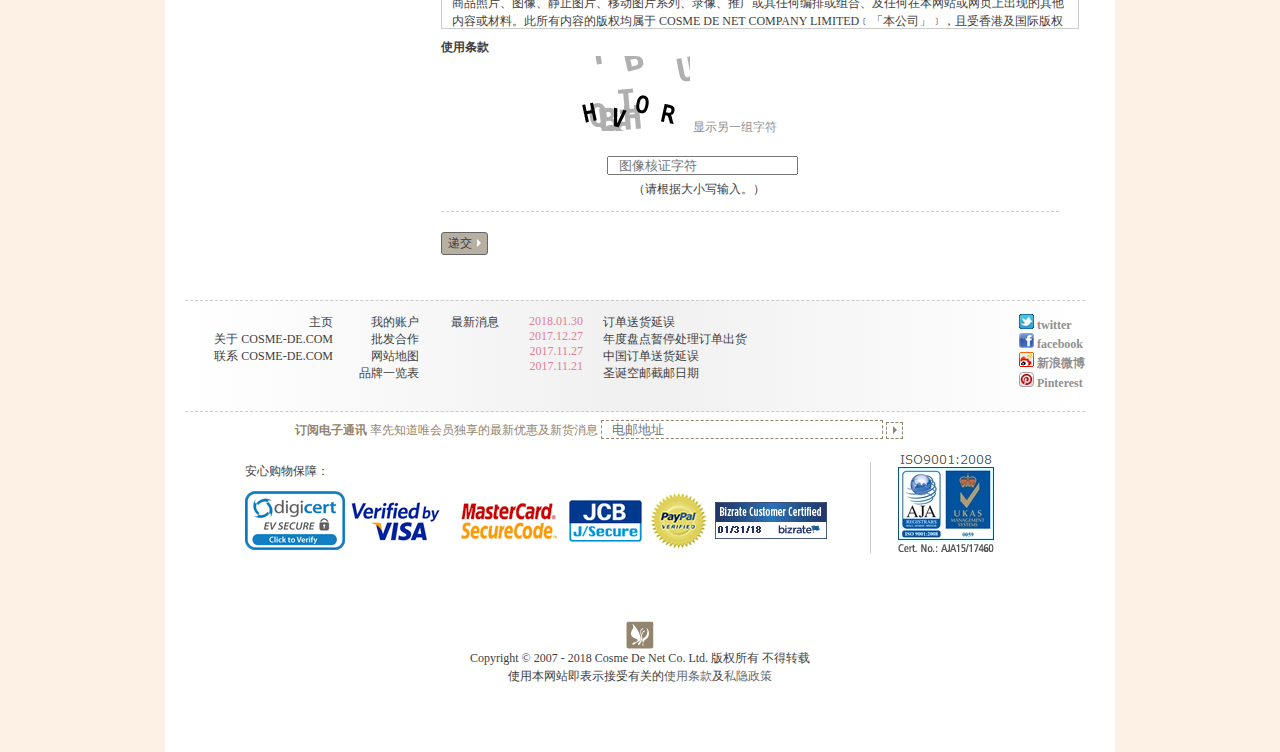
<file: html/register.html>
<!DOCTYPE html>
<html lang="en">
<head>
	<meta charset="UTF-8">
	<title>Document</title>
	<link rel="stylesheet" href="../css/all.css" type="text/css">
</head>
<body>
			<header id="first" >
		<div id="top" class="w">
			<p>
			【情人节现金券, 令您节省更多!】了解详情! 
			</p>
		</div>
	</header>
	<!-- top_login -->
	<div id="top_login" class="w">
			<div class="sele">
			<select id="country">
				<optgroup lable="">
					<option value="">中国</option>
				</optgroup>
			</select>
			<select>
				<optgroup lable="">
					<option value="">简体</option>
				</optgroup>	
			</select>

			</div>
			<ul class="r">
				<li><a href="login.html">登陆</a></li>
				<li><a href="#">首次购物即減USD 10</a></li>
				<li><a href="#">我的回馈优惠</a></li>
				<li><a href="#">订单追踪</a></li>
				<li><a href="#">帮助</a></li>
			</ul>
	</div>
	<!-- top_logo -->
		<div id="top_logo">
		<div class="w">
			<h2><a href="index.html"><img src="../img/index/logo.png" alt=""></a></h2>
			<div class="r">
				<img src="../img/index/logo_r.png" alt="">
				<span>0件货品</span><br>
				<span>USD 0.00</span><br>
				<span>购物满USD50，全球免费运送</span>
			</div>		
		</div>
	</div>
	<!-- top_nav -->
	<div class="w" id="top_nav">
		<ul class="l">
			<li class="l"><a href="">脸部保养</a></li>
			<li class="l"><a href="">魅力彩妆</a></li>
			<li class="l"><a href="">芬芳香水</a></li>
			<li class="l"><a href="">个人护理</a></li>
			<li class="l"><a href="list.html">男士保养</a></li>
			<li class="l"><a href="">礼物套装</a></li>
			<li class="l"><a href="">天然有机</a></li>
			<li class="l"><a href="">精选折扣</a></li>
			<li class="l"><a href="">抢鲜尝新</a></li>
			<li class="l"><a href="">每周优惠</a></li>
		</ul>
		<div class="r">
			<img src="../img/index/nav_right.png" alt="">
		</div>
	</div>
	<!-- banner -->
	<div id="banner" class="w">
		<div class="search">			
				<input type="text" placeholder="输入关键词 或 货品编号" class="text">
			<select class="select_pro">
				<optgroup lable="">
					<option value="">所有品牌</option>
				</optgroup>
			</select>
			<input type="button" value="搜索" class="btn">
			<span class="list"><a href="#">品牌一览表</a></span>
			<span>|</span>
			<span><a href="#">优惠套装</a></span>
			<div class="area r">
				<img src="../img/index/youhui.png" alt="">
			</div>
		</div>
		<ul class="l nav">
			<li class="l">热门搜索：</li>
			<li class="l"><a href="">雅诗兰黛</a></li>
			<li class="l"><a href="">面膜</a></li>
			<li class="l"><a href="">防晒</a></li>
			<li class="l"><a href="">娇韵诗</a></li>
			<li class="l"><a href="">香奈儿</a></li>
			<li class="l"><a href="">嬌兰</a></li>
			<li class="l"><a href="">护发套装</a></li>
			<li class="l"><a href="">契尔氏</a></li>
			<li class="l"><a href="">护肤精华</a></li>
			<li class="l"><a href="">有机</a></li>
			<li class="l"><a href="">纤体紧致</a></li>
			<li class="l"><a href="">10刀以下</a></li>
		</ul>
</div>
<!-- head  end -->
<section id="login_help" class="w" style="height:1650px; background:#fff;">
	<div class="login_help_nav">
		<ul>
			<li>需要协助？</li>
			<li><a href="">最新消息</a></li>
			<li><a href="">严正声明</a></li>
			<li><a href="">常见问题</a></li>
			<li><a href="">购物先注册</a></li>
			<li><a href="">合作网站账号登录</a></li>
			<li><a href="">激活我的账户</a></li>
			<li><a href="">登陆电邮及密码</a></li>
			<li><a href="">更新个人资料</a></li>
			<li><a href="">建立我的地址簿</a></li>
			<li><a href="">订阅电子通讯录</a></li>
			<li><a href="">订货记录</a></li>
			<li><a href="">到货通知</a></li>
			<li><a href="">我最喜爱的货品名单</a></li>
			<li><a href="">网上保安</a></li>
			<li><a href="">私隐政策</a></li>
			<li><a href="">联系 COSME-DE.COM</a></li>
		</ul>
	</div>
	<div id="register">
		<div class="register_banner">
			<img src="../img/register/banner.png" alt="">
		</div>
		<div class="register_main">
			<h3>新会员注册</h3>
			<a href="">已经成为会员？请登入</a><br>
			<p class="first">第一步（共2个步骤）:</p>
			<h4>个人资料</h4>
			<form action="">
			<input type="text" placeholder="请输入姓名">
			<span>称谓及姓名</span><select class="one">
				<optgroup lable="">
					<option value="">--</option>
				</optgroup>
			</select><br>
			
			所在地<select class="two">
				<optgroup lable="">
					<option value="">--请选择--</option>
				</optgroup>
			</select>
			<h4>账户登陆资料</h4>
			
			<span>电邮地址</span><input type="text" placeholder="请输入电邮地址"><br>
			<span>再次输入电邮地址</span><input type="text" placeholder="再次输入电邮地址"><br>
			<span>建立密码</span><input type="text" placeholder="请输入密码"><br>
			<span>再次输入密码</span><input type="text" placeholder="再次输入密码"><br><br>

			<p>*密码须由 6 - 12 个英文及数字组成 (如：abc123)，不能单独使用英文字母或数字作为密码。英文字母区分大小写。</p>
			<p>*请勿使用 Comcast  的邮箱，因为这些邮箱无法收到本站发出的电邮。</p>
			<p>*我们会发出一封核证电邮到你注册的电邮地址。届时请按下电邮内的帐户激活链接即可完成注册程序。为确保你收到有关的电邮，请将 </p>
			<p class="last">请使用Google Chrome，Safari或Firefox浏览我们的网站以获得最佳浏览体验，并享用全部功能。我们并不支援Internet Explorer，某些功能可能无法正常使用。</p>
			
			<h4>我喜爱的护肤品牌</h4>	
			<select class="love">
				<optgroup lable="">
					<option value="">第一最爱</option>
				</optgroup>
			</select><br>
			<select class="love">
				<optgroup lable="">
					<option value="">第二最爱</option>
				</optgroup>
			</select><br>
			<select class="love">
				<optgroup lable="">
					<option value="">第三最爱</option>
				</optgroup>
			</select><br>
			<h4>我的肤质</h4>
			<select class="love">
				<optgroup lable="">
					<option value="">--请选择--</option>
				</optgroup>
			</select>
			<h4>订阅电子通讯</h4>
			<input type="checkbox" class="check">我希望率先知道 COSME-DE.COM 的最新优惠及新货品上市讯息。
			<h4>使用条款</h4>
			<input type="checkbox" class="check">我已仔细阅读并同意有关 COSME-DE.COM 的使用条款：
			<div class="textarea">
				<b>欢迎阁下使用 COSME-DE.COM﹝「本网站」﹞或注册成为本网站的会员，本网站根据以下使用条款﹝「本条款」﹞向阁下提供服务。这些条款限定了本网站的法律责任，并就阁下对本网站的使用设定了限制。请阁下细阅。</b>
<p>
本条款之最新修订日期为二零一五年十一月二十五日<br><br>
<b><font class="content_h_txt">使用条款</font></b>
<p><p>
<b>同意接受条款</b>
<p>
当阁下使用 COSME-DE.COM﹝本网站﹞或注册成为本网站会员的同时，阁下将会被视作接受本条款之所有条件及规则所规管；所有该等条件及规则﹝包括但不限于 COSME-DE.COM 的私隐政策﹞于此经提述均被包涵在本条款内。本条款适用于 COSME-DE.COM 域名下的所有网页﹝包括但不限于其子域名的所有网页﹞。COSME-DE.COM 亦可能提供其他受不同或附加服务条款限制的服务。所以阁下于使用本网站前请先仔细阅读有关条款。
<p>
COSME-DE.COM 有权在任何时间及不需事先通知下而修改／取消／增加／替代任何在此列明的条款，而该条款均对本网站的使用者及注册会员有效力及约束力。藉因阁下每次使用本网站及/或其任何部份，阁下即同意及/或被视作已同意全部关于本条款及条件及被那些由 COSME-DE.COM 随时发出及采用之条款及条件所约束。因此，阁下应定期浏览本页。如在本条款作出修订后仍继续使用本网站，即被视为接受该些修订。
<p>
<p>
<b>使用本网站</b>
<p>
本网站只用作提供讯息作为个人消费的网上购物平台之用，不另作其他用途。阁下不可在未经批准下擅自将本网站内容用作牟利和商业、转售、传送至他人计算机平台或任何介面作大量发放之用途﹝包括但不限于以任何形式对本网站复制、传送、散播、发行、重刊、改写、或以相同的格式或技术再传递、或将其纳入到其他材料中﹞，此行为均属违反此使用条款。
<p>
<p>
<b>使用数据</b>
<p>
本网站所使用的数据报括所有内容、设计、文字、按钮图标、连接、HTML代码、商标、软件、音乐、声音、照片、商品照片、图像、静止图片、移动图片系列、录像、推广或其任何编排或组合、及任何在本网站或网页上出现的其他内容或材料。此所有内容的版权均属于 COSME DE NET COMPANY LIMITED﹝「本公司」﹞，且受香港及国际版权业、商标及任何可引用的知识产权法例所保护。未经本公司允许，阁下均不得以任何方式予以复制、再现、再版、上载、刊登、传输或分发，但阁下可以在任何单一台计算机下载一份数据以仅供阁下进行非商业使用﹝在本条款的范围内，禁止在任何其他网站或连网的计算机环境中使用任何该等数据﹞，条件是阁下必须保持所有的版权和其他专有权声明完好无缺。修改该等数据或任何其他目的而使用该等数据，均侵犯本公司和其他专有权利。
<p>
如果阁下从本网站下载软件，则该软件﹝包括该软件所包含或产生的任何文文件、图像以及伴随该软件的数据﹝统称「有关软件」﹞由本公司许可给予阁下。本公司保留对有关软件的全部和完整的拥有权以及有关软件中的所有知识产权。阁下不得对有关软件进行再分发、出售、反编译、逆向工程、反汇编或以其他方式将有关软件简化为人可认知的形式。
<p>
<p>
<b>使用商标</b>
<p>
本公司拥有本网站显示的商标、服务名称及标志﹝「商标」﹞的拥有权。其商标及设计并已根据香港特别行政区法例和其他司法机构注册或进行注册。未经本公司事先书面批准，阁下不得以任何形式展示／使用，尤其不得使用该商标于其他与本网站无关的服务／产品上。任何可引致其他人产生误会的展示行为亦不允许。
<p>
<p>
<b>第三方网站连结</b>
<p>
本网站可能载有超链接，连接到第三方操作的互联网站和资源。这些连结的网站并非由本公司控制。本公司不对这些外部资源或其内容是否可供使用承担责任，也不对该等网站上的任何内容、广告、产品或其他数据予以认可或承担责任。对于因阁下或据称因阁下使用或依赖该等网站上提供的任何内容、货品或服务而引致的任何直接或间接损失或损害赔偿，本公司概不负责，也不承担任何法律责任。任何有关外部连结的问题应发给相关的网站管理人或主持人处理。
<p>
<p>
<b>资料披露及共享</b>
<p>
本网站将所收集有的全部个人资料予以保密，在未得到阁下同意前，不会透露、出售、交易或租用阁下的个人资料予他人或非附属本公司的第三方单位作其市场推广之用。然而本网站可在有需要披露此等资料以达到收集此等资料之目的，或直接与其有关之目的时，向下述人士披露资料：
<ul>
<li>根据适用法例之下，或回应法庭传令时，本网站会向有关的第三方单位披露所收集得的个人资料﹝包括可识别个人身份的资料﹞。
<li>根据本网站使用条款需要，本网站有权向提供行政支援、订单处理、网上付款结算、信用参考、维护及防止本网站被不正确使用或其他对本网站营运提供服务的代理人、承办商或服务提供者披露本网站收集的个人资料，或当本网站回应法庭传令或法律程序所需对该人士披露该资料的责任。
<li>本网站若干服务或客户意见调查需由合作伙伴（如代理公司、提供相关技术服务的公司、运输公司、邮寄公司、提供奖品的公司等）提供或共同提供。爲了向阁下提供此等服务或意见调查，本网站必需与该合作伙伴分享阁下的个人资料。他们有机会获得履行职责所需的个人信息，但不得用于其他用途。
<li>个别情况下，本网站会共享部份不可识别个人身份的资料予第三方作审计记录本网站点击率或探访量。
</ul>
<p>
<p>
<b>产品数据免责声明</b>
<p>
COSME-DE.COM 从世界各地信誉良好的生产商、批发商搜罗优质的护肤品、化妆品及香水商品。唯使用这些护肤品、化妆品及香水商品／健康及美容商品﹝「商品」﹞有一定的使用方法及指引，阁下亦需留意个别商品可能于个别人士身上产生不同的反应或影响，包括但不限于可能引到皮肤或身体的敏感反应。
<p>
所有于本网站展示及提供的商品数据﹝不论是展示于本网站的商品说明网页、编辑部落格或其他合作的网站﹞仅供阁下作为参考之用，本网站展示及提供的一切商品数据亦为根据该商品生产商的资料提供。
<p>
本网站概不保证阁下通过本网站购买或获取的任何商品信息或其他数据均达到阁下的预期，且准确可靠。本网站概不会对商品的某特定用途之效用性、质量及可靠性作出任何保证及负上任何责任。
<p>
本网站可随时更新已列明的商品价格及存库数据而无需事先通知阁下。
<p>
<p>
<b>免责声明</b>
<p>
本网站中的任何信息、服务、商品及数据乃「按原状」提供，且不带有任何类别的明示或默示的保证。在适用法律准许的最大范围内，本公司卸弃所有明示或默示的保证，包括但不限于对不侵权、可商售性和特定目的之适宜性的默示保证。本公司概不保证以下各项：-
<ul>
<li>数据中包含的功能将不受干扰或没有错误；
<li>资料将符合阁下的要求；
<li>缺陷将被纠正；
<li>本网站或提供本网站的服务器没有病毒或其他有害成分；
<li>通过本网站传送的讯息将能维持保密。
</ul>
就本网站中数据的正确性、准确性、可靠性或其他方面而言，本公司概不对本网站中的数据的使用或使用后果作出任何保证或任何声明。阁下﹝而非本公司﹞应承担所有必要的维修、修理或纠正的全部费用。
<p>
<p>
<b>有限责任</b>
<p>
阁下使用本网站，需承担完全的风险。COSME DE NET「按原状」提供本网站及其包含的任何数据与内容，没有任何明示的保证。此外，在适用法律准许的最大限度内，对于因以下各项引起的任何直接、间接、附带引起、特殊或后果性的损害赔偿﹝包括但不限于对利润损失、商誉损失、使用损失、数据损失或其他无形损失的损害赔偿﹞，COSME DE NET 均排除所有有关的法律责任，即使 COSME DE NET 已被告知出现上述损害赔偿的可能性亦然：使用或不能使用本网站；或由于通过或自网站购买或取得的任何货品或服务或进行的交易而造成购买替代货品和服务的费用；或阁下传送的讯息或阁下的数据被人擅自查阅或更改。
<p>
阁下亦同意，对于在网站上或通过网站出现的其他用户的任何威胁性、诽谤性、淫亵、攻击性或非法行为或对他人权利﹝包括知识产权﹞的任何侵犯，COSME DE NET 均不负责，也不对阁下承担任何法律责任。
<p>
如阁下对本网站提供的数据或对本条款不满意，阁下应选择停止使用本网站。
<p>
在不局限本条款和条件的任何其他规定的原则下，而且在不能排除任何法律责任保证的范围内，COSME DE NET 的全部法律责任只限于阁下在本网站购买商品或服务所付出的金额。
<p>
<p>
<b>整份协议</b>
<p>
以下的附加政策及说明亦构成本条款完整的一部分，按以下连结可直接查阅有关内容：-
<ul>
<li><a href="../help/main.html?msgid=902110">私隐政策</a>
<li><a href="../help/main.html?msgid=906100">退货退款政策</a>
<li><a href="../help/main.html">顾客帮助说明</a>
</ul>
本网站保留随时修改本条款及上述附加政策及说明，有关整份协议的修改会在本网站内作出通告。阁下有责任熟悉本网站的条款、附加政策及说明。如阁下继续阅览或使用本网站，即被视为已同意该等修改。
<p>
<p>
<b>管辖法律</b>
<p>
<p>
本条款及所有附加政策及说明受香港特别行政区法律所管限，并按香港法律解释。即使具有司法管辖权的法院因任何理由而裁断本条款的任何条文或任何部分不可强制执行，本条款内的其余条文将继续保留完全的效力、合法性或可强制执行性。
			</div>
		</div>
		</form>
		<h4 class="h">使用条款</h4>
		<div class="num">
			<img src="../img/register/num.png" alt="">
			<a href="">显示另一组字符</a>
			<input type="text" placeholder="图像核证字符">
			<p>（请根据大小写输入。）</p>
		</div>
		<div class="xian"></div>
			<div class="submit">
				递交<span></span>
			</div>
	</div>

</section>






<!-- bottom  start-->
	<div id="infor" class="w">
		<div class="news">
			<ul class="l">
				<li>主页</li>
				<li>关于 COSME-DE.COM</li>
				<li>联系 COSME-DE.COM</li>
			</ul>
			<ul class="l">
				<li>我的账户</li>
				<li>批发合作</li>
				<li>网站地图</li>
				<li>品牌一览表</li>
			</ul>
			<ul class="l">
				<li>最新消息</li>
			</ul>
			<ul class="l">
				<li>2018.01.30</li>
				<li>2017.12.27</li>
				<li>2017.11.27</li>
				<li>2017.11.21</li>
			</ul>
			<ul class="l">
				<li>订单送货延误</li>
				<li>年度盘点暂停处理订单出货</li>
				<li>中国订单送货延误</li>
				<li>圣诞空邮截邮日期</li>
			</ul>
			<ul class="r">
				<li>
					<i><img src="../img/index/connect.png" alt=""></i>
					<b><a href="">twitter</a></b>
				</li>
				<li>
					<i><img src="../img/index/connect1.png" alt=""></i>
					<b><a href="">facebook</a></b>
				</li>
				<li>
					<i><img src="../img/index/connect2.png" alt=""></i>
					<b><a href="">新浪微博</a></b>
				</li>
				<li>
					<i><img src="../img/index/connect3.png" alt=""></i>
					<b><a href="">Pinterest</a></b>
				</li>
			</ul>			
		</div>
		<div class="email">
			<p><span>订阅电子通讯</span>  率先知道唯会员独享的最新优惠及新货消息</p>
			<input type="text" placeholder="电邮地址" class="e_mail">
			<div class="btn"><span></span></div>
		</div>
</div>	
	<footer class="w">
		<div class="bottom" >
			<div class="l">
				<p>安心购物保障：</p>
				<img src="../img/index/footer.png" alt="">
			</div>
			<div class="l">
				<img src="../img/index/footer2.png" alt="">
			</div>
		</div>
		<div class="bottom1">
			<img src="../img/index/bottom.png" alt="">
		</div>
		<p>Copyright © 2007 - 2018 Cosme De Net Co. Ltd. 版权所有 不得转载</p>
		<p>使用本网站即表示接受有关的<a href="">使用条款</a>及<a href="">私隐政策</a></p>
	</footer>
	<div id="last">
		<div class="l">
			<p id="time"></p>
		</div>
		
		<div class="r">
			<img src="../img/index/logo_r.png" alt="">
			<span class="r"><a href="">USD 0.00</a></span>
			<span class="r"><a href="">0件货品</a></span>
		</div>
		<span class=" r"><a href="">我的回馈优惠</a><a href="register.html">注册</a></span>
	</div>
	<script src="../js/all.js"></script>
	<script src="../js/login1.js"></script>
</body>
</html>
</file>
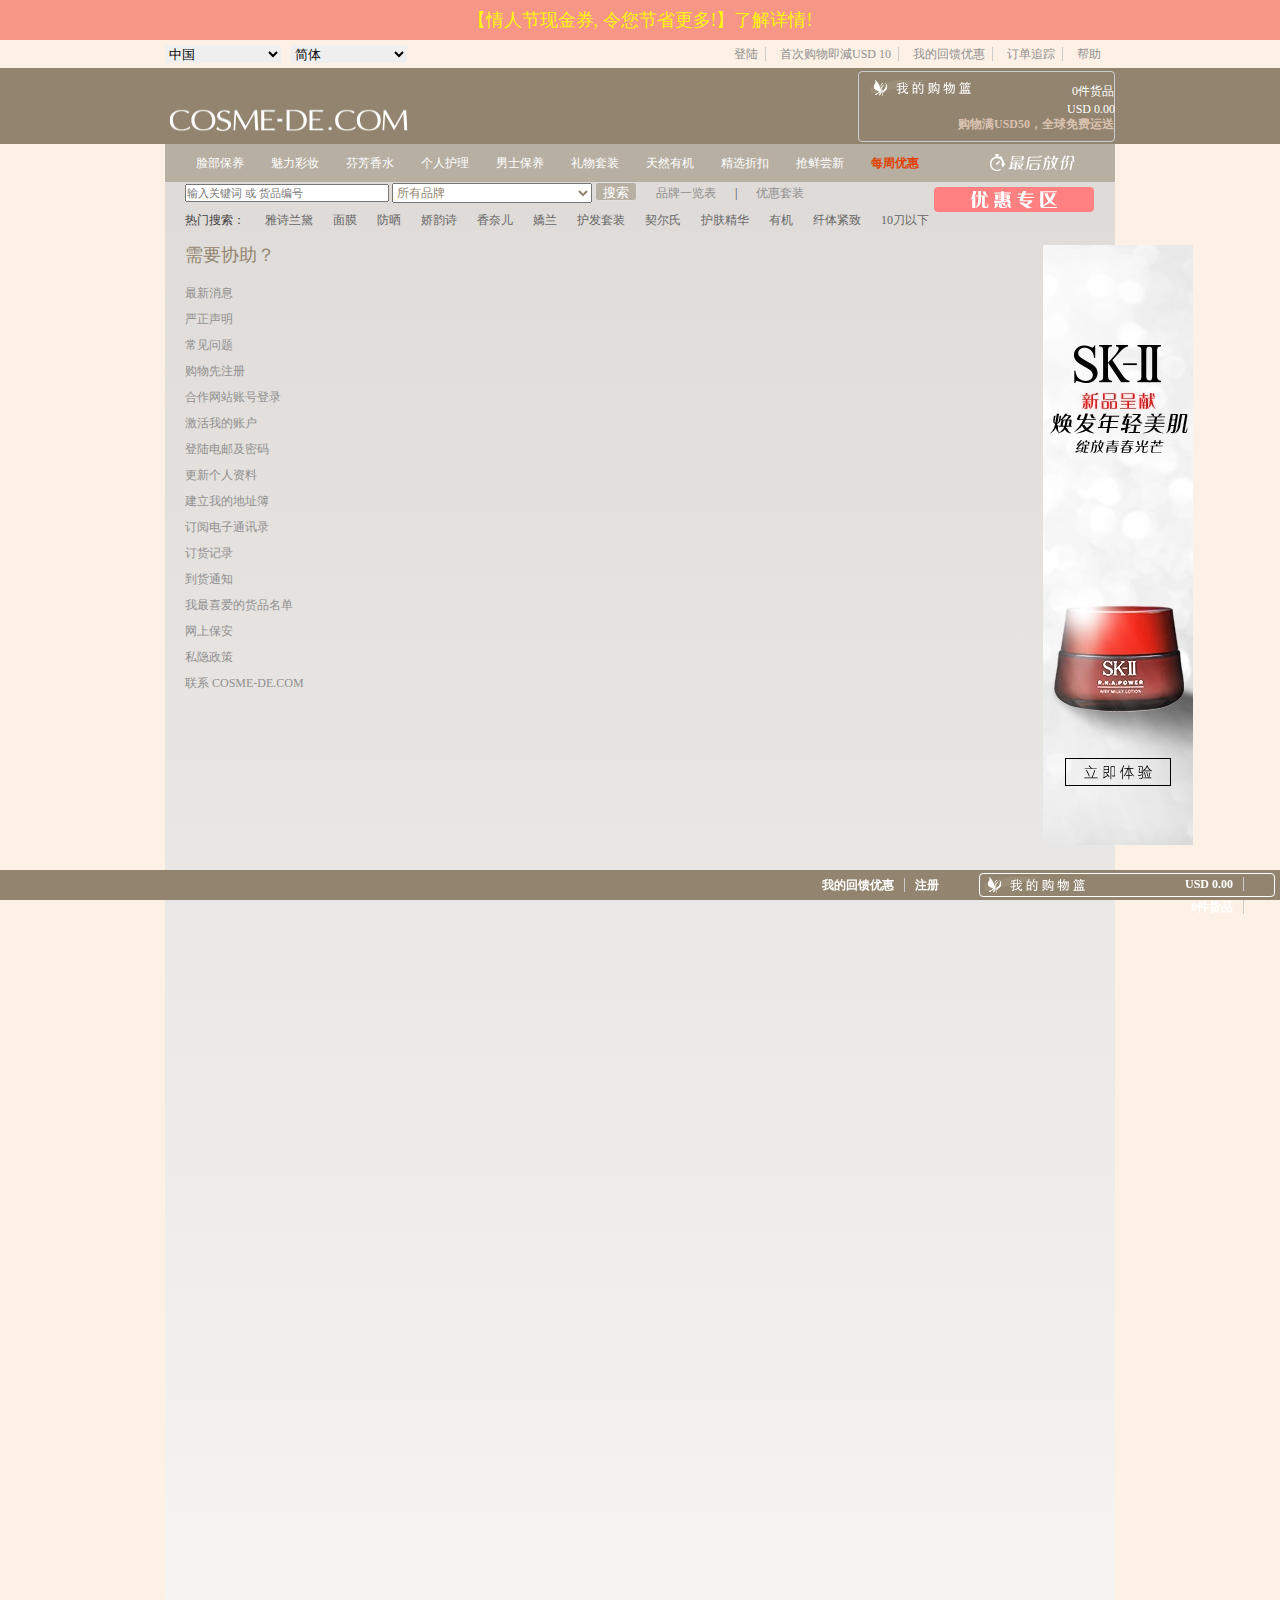
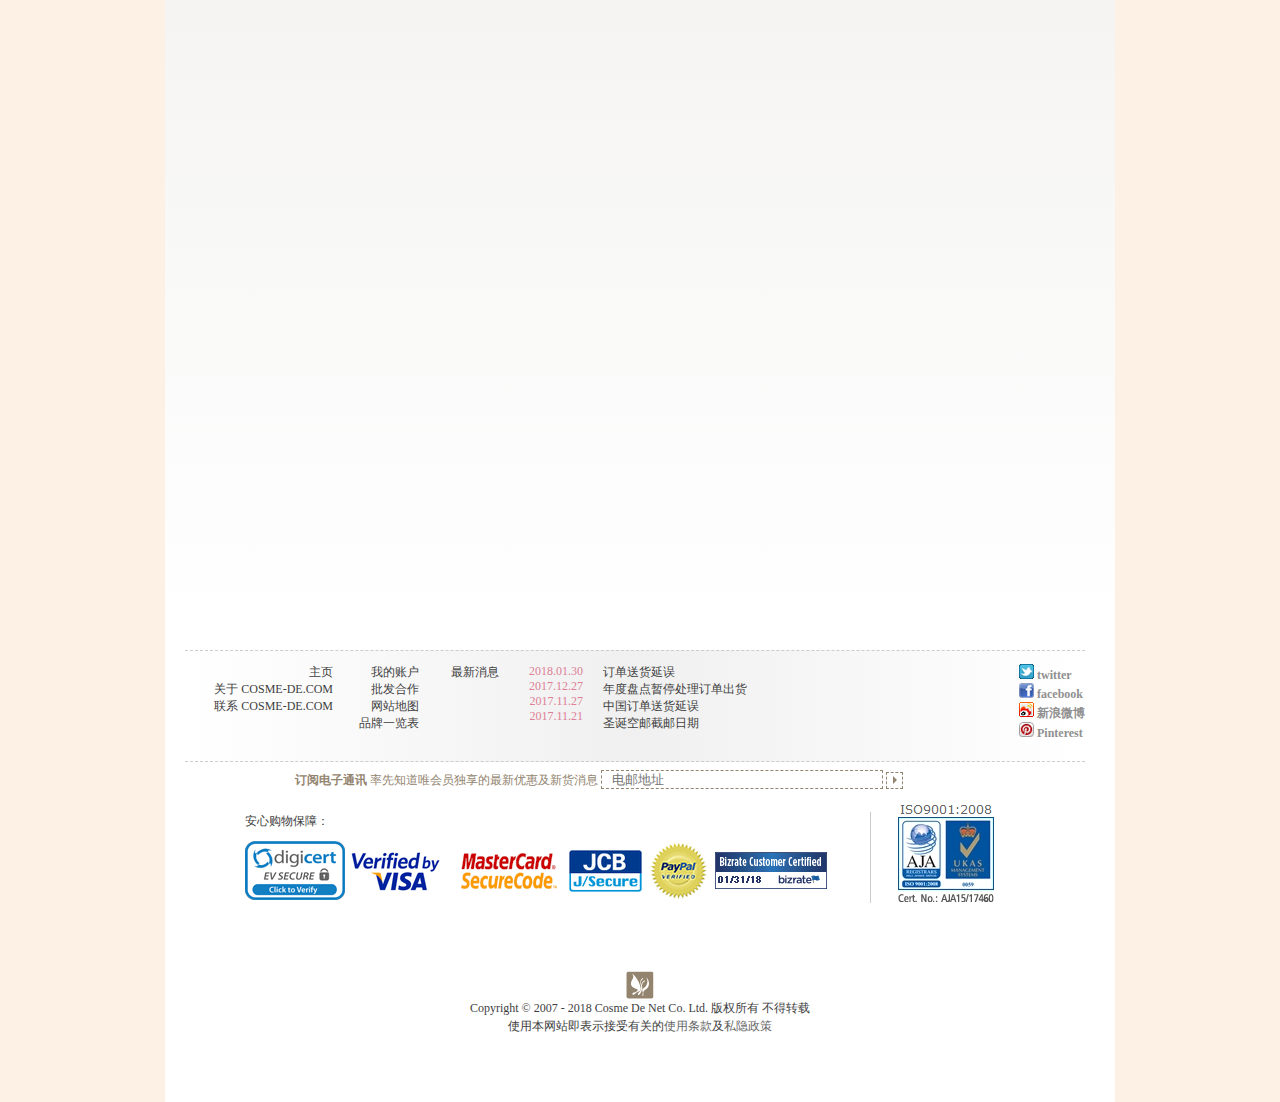
<file: html/shopcar.html>
<!DOCTYPE html>
<html lang="en">
<head>
	<meta charset="UTF-8">
	<title>Document</title>
	<link rel="stylesheet" href="../css/all.css" type="text/css">
</head>
<body>
		<header id="first" >
		<div id="top" class="w">
			<p>
			【情人节现金券, 令您节省更多!】了解详情! 
			</p>
		</div>
	</header>
	<!-- top_login -->
	<div id="top_login" class="w">
			<div class="sele">
			<select id="country">
				<optgroup lable="">
					<option value="">中国</option>
				</optgroup>
			</select>
			<select>
				<optgroup lable="">
					<option value="">简体</option>
				</optgroup>	
			</select>
			<div id="country_show">
				<li><a href="">中国</a></li>
				<li><a href="">美国</a></li>
				<li><a href="">英国</a></li>
				<li><a href="">法国</a></li>
				<li><a href="">德国</a></li>
			</div>
			</div>
			<ul class="r">
				<li><a href="login.html">登陆</a></li>
				<li><a href="#">首次购物即減USD 10</a></li>
				<li><a href="#">我的回馈优惠</a></li>
				<li><a href="#">订单追踪</a></li>
				<li><a href="#">帮助</a></li>
			</ul>
	</div>
	<!-- top_logo -->
		<div id="top_logo">
		<div class="w">
			<h2><img src="../img/index/logo.png" alt=""></h2>
			<div class="r">
				<img src="../img/index/logo_r.png" alt="">
				<span>0件货品</span><br>
				<span>USD 0.00</span><br>
				<span>购物满USD50，全球免费运送</span>
			</div>		
		</div>
	</div>
	<!-- top_nav -->
	<div class="w" id="top_nav">
		<ul class="l">
			<li class="l"><a href="">脸部保养</a></li>
			<li class="l"><a href="">魅力彩妆</a></li>
			<li class="l"><a href="">芬芳香水</a></li>
			<li class="l"><a href="">个人护理</a></li>
			<li class="l"><a href="list.html">男士保养</a></li>
			<li class="l"><a href="">礼物套装</a></li>
			<li class="l"><a href="">天然有机</a></li>
			<li class="l"><a href="">精选折扣</a></li>
			<li class="l"><a href="">抢鲜尝新</a></li>
			<li class="l"><a href="">每周优惠</a></li>
		</ul>
		<div class="r">
			<img src="../img/index/nav_right.png" alt="">
		</div>
	</div>
	<!-- banner -->
	<div id="banner" class="w">
		<div class="search">			
				<input type="text" placeholder="输入关键词 或 货品编号" class="text">
			<select class="select_pro">
				<optgroup lable="">
					<option value="">所有品牌</option>
				</optgroup>
			</select>
			<input type="button" value="搜索" class="btn">
			<span class="list"><a href="#">品牌一览表</a></span>
			<span>|</span>
			<span><a href="#">优惠套装</a></span>
			<div class="area r">
				<img src="../img/index/youhui.png" alt="">
			</div>
		</div>
		<ul class="l nav">
			<li class="l">热门搜索：</li>
			<li class="l"><a href="">雅诗兰黛</a></li>
			<li class="l"><a href="">面膜</a></li>
			<li class="l"><a href="">防晒</a></li>
			<li class="l"><a href="">娇韵诗</a></li>
			<li class="l"><a href="">香奈儿</a></li>
			<li class="l"><a href="">嬌兰</a></li>
			<li class="l"><a href="">护发套装</a></li>
			<li class="l"><a href="">契尔氏</a></li>
			<li class="l"><a href="">护肤精华</a></li>
			<li class="l"><a href="">有机</a></li>
			<li class="l"><a href="">纤体紧致</a></li>
			<li class="l"><a href="">10刀以下</a></li>
		</ul>
</div>

<!-- head  end -->
	<section id="login_help" class="w" style="height:2000px;">
	<div class="login_help_nav">
		<ul>
			<li>需要协助？</li>
			<li><a href="">最新消息</a></li>
			<li><a href="">严正声明</a></li>
			<li><a href="">常见问题</a></li>
			<li><a href="">购物先注册</a></li>
			<li><a href="">合作网站账号登录</a></li>
			<li><a href="">激活我的账户</a></li>
			<li><a href="">登陆电邮及密码</a></li>
			<li><a href="">更新个人资料</a></li>
			<li><a href="">建立我的地址簿</a></li>
			<li><a href="">订阅电子通讯录</a></li>
			<li><a href="">订货记录</a></li>
			<li><a href="">到货通知</a></li>
			<li><a href="">我最喜爱的货品名单</a></li>
			<li><a href="">网上保安</a></li>
			<li><a href="">私隐政策</a></li>
			<li><a href="">联系 COSME-DE.COM</a></li>
		</ul>
	</div>
</section>







<!-- bottom start -->

	<div id="infor" class="w">
		<div class="news">
			<ul class="l">
				<li>主页</li>
				<li>关于 COSME-DE.COM</li>
				<li>联系 COSME-DE.COM</li>
			</ul>
			<ul class="l">
				<li>我的账户</li>
				<li>批发合作</li>
				<li>网站地图</li>
				<li>品牌一览表</li>
			</ul>
			<ul class="l">
				<li>最新消息</li>
			</ul>
			<ul class="l">
				<li>2018.01.30</li>
				<li>2017.12.27</li>
				<li>2017.11.27</li>
				<li>2017.11.21</li>
			</ul>
			<ul class="l">
				<li>订单送货延误</li>
				<li>年度盘点暂停处理订单出货</li>
				<li>中国订单送货延误</li>
				<li>圣诞空邮截邮日期</li>
			</ul>
			<ul class="r">
				<li>
					<i><img src="../img/index/connect.png" alt=""></i>
					<b><a href="">twitter</a></b>
				</li>
				<li>
					<i><img src="../img/index/connect1.png" alt=""></i>
					<b><a href="">facebook</a></b>
				</li>
				<li>
					<i><img src="../img/index/connect2.png" alt=""></i>
					<b><a href="">新浪微博</a></b>
				</li>
				<li>
					<i><img src="../img/index/connect3.png" alt=""></i>
					<b><a href="">Pinterest</a></b>
				</li>
			</ul>			
		</div>
		<div class="email">
			<p><span>订阅电子通讯</span>  率先知道唯会员独享的最新优惠及新货消息</p>
			<input type="text" placeholder="电邮地址" class="e_mail">
			<div class="btn"><span></span></div>
		</div>
</div>	
	<footer class="w">
		<div class="bottom" >
			<div class="l">
				<p>安心购物保障：</p>
				<img src="../img/index/footer.png" alt="">
			</div>
			<div class="l">
				<img src="../img/index/footer2.png" alt="">
			</div>
		</div>
		<div class="bottom1">
			<img src="../img/index/bottom.png" alt="">
		</div>
		<p>Copyright © 2007 - 2018 Cosme De Net Co. Ltd. 版权所有 不得转载</p>
		<p>使用本网站即表示接受有关的<a href="">使用条款</a>及<a href="">私隐政策</a></p>
	</footer>
	<div id="last">
		<div class="l">
			<p id="time"></p>
		</div>
		
		<div class="r">
			<img src="../img/index/logo_r.png" alt="">
			<span class="r"><a href="">USD 0.00</a></span>
			<span class="r"><a href="">0件货品</a></span>
		</div>
		<span class=" r"><a href="">我的回馈优惠</a><a href="register.html">注册</a></span>
	</div>

	<div id="showtime">
		<ul>
			<li><a href=""><img src="../img/index/showtime1.png" alt=""></a></li>
		</ul>
	</div>
</body>                                               
</html>
</file>
<file: css/all.css>
#activity {
  height: 1860px;
  background: linear-gradient(to bottom, #dfdcd9, white, white, white);
  overflow: hidden; }
  #activity .bg_1 {
    width: 910px;
    height: 263px;
    margin: 0 auto; }
    #activity .bg_1 img {
      width: 910px;
      height: 263px; }
    #activity .bg_1 .title1 {
      width: 910px;
      height: 38px; }
      #activity .bg_1 .title1 ul {
        width: 910px;
        height: 38px;
        line-height: 38px;
        background: #fedcdc; }
        #activity .bg_1 .title1 ul li {
          width: 181px;
          border-right: 1px solid;
          text-align: center; }
          #activity .bg_1 .title1 ul li a {
            font-size: 18px;
            color: #000;
            font-weight: bold; }
        #activity .bg_1 .title1 ul li:last-child {
          border-right: none; }
        #activity .bg_1 .title1 ul li:hover {
          background: #ed6369; }
          #activity .bg_1 .title1 ul li:hover a {
            color: #fff; }
    #activity .bg_1 #youhui {
      height: 1538px;
      margin-top: 20px;
      margin-bottom: 20px;
      vertical-align: middle;
      overflow: hidden;
      background: url(../img/activity/youhui.png) no-repeat top; }
      #activity .bg_1 #youhui ul {
        margin-top: 60px; }
        #activity .bg_1 #youhui ul li {
          width: 303px;
          margin-bottom: 20px; }
        #activity .bg_1 #youhui ul li img {
          width: 280px;
          height: 140px;
          border: #e5a491 solid 1px; }
      #activity .bg_1 #youhui #youhui2 {
        background: url(../img/activity/youhui2.png) no-repeat top;
        width: 910px;
        height: 80px;
        float: left;
        vertical-align: middle; }
      #activity .bg_1 #youhui #youhui3 {
        background: url(../img/activity/youhui3.png) no-repeat top;
        width: 910px;
        height: 80px;
        float: left;
        vertical-align: middle; }
      #activity .bg_1 #youhui #youhui3_1 {
        margin-bottom: 20px; }
        #activity .bg_1 #youhui #youhui3_1 a {
          width: 887px;
          height: 142px; }
          #activity .bg_1 #youhui #youhui3_1 a img {
            width: 887px;
            height: 142px;
            border: #e5a491 solid 1px; }
      #activity .bg_1 #youhui #youhui4 {
        background: url(../img/activity/youhui4.png) no-repeat top;
        width: 910px;
        height: 80px;
        float: left;
        vertical-align: middle; }
      #activity .bg_1 #youhui #youhui5 {
        background: url(../img/activity/youhui5.png) no-repeat top;
        width: 910px;
        height: 80px;
        float: left;
        vertical-align: middle; }
      #activity .bg_1 #youhui img {
        cursor: pointer; }
      #activity .bg_1 #youhui .youhui_last li {
        width: 430px;
        height: 142px; }
        #activity .bg_1 #youhui .youhui_last li img {
          width: 430px;
          height: 142px; }

@charset "UTF-8";
/* CSS Document */
/*==========第一步：清间距，清样式===========*/
body, h1, h2, h3, h4, h5, h6, p, a, img, ul, li, dl, dd, dt, input, nav, header, section, figure, figcaption {
  padding: 0;
  margin: 0; }

ul, ol {
  list-style: none;
  border: none;
  padding: 0;
  margin: 0; }

input {
  outline: none; }

img {
  display: inline-block;
  border: 0; }

/*==========第二步：定义全局样式=============*/
body {
  font-size: 12px;
  font-family: "微软雅黑";
  color: #3e3e3e;
  background: #fdf1e5; }

/*==========第三步：定义超链接==============*/
a {
  text-decoration: none;
  color: #909090; }

a:hover {
  text-decoration: none;
  color: #f60; }

/*============公共样式============*/
.w {
  width: 950px;
  margin: 0 auto; }

.l {
  float: left; }

.r {
  float: right; }

#detail {
  background: linear-gradient(to bottom, #dfdcd9, white, white, white); }
  #detail #detail_left {
    width: 110px;
    margin-left: 20px;
    margin-top: 24px;
    float: left; }
    #detail #detail_left li:first-child {
      color: #938570;
      font-size: 18px;
      line-height: 28px; }
    #detail #detail_left .title {
      font-size: 13px;
      color: #93846f;
      line-height: 17px; }
    #detail #detail_left li {
      height: 28px;
      line-height: 20px; }
  #detail ul.last h3 {
    color: #938570;
    font-size: 18px;
    line-height: 28px;
    font-weight: 100; }
  #detail ul.last li {
    list-style-type: disc; }
  #detail #div1 {
    width: 350px;
    height: 350px;
    position: relative;
    float: left; }
  #detail #div1 span {
    width: 150px;
    height: 150px;
    background: rgba(255, 255, 0, 0.5);
    position: absolute;
    left: 0;
    top: 0;
    display: none; }
  #detail #div2 {
    width: 343px;
    height: 343px;
    border: 1px black solid;
    position: absolute;
    left: 790px;
    top: 245px;
    overflow: hidden;
    display: none; }
  #detail #div2 img {
    width: 700px;
    height: 700px;
    position: absolute;
    left: 0;
    top: 0; }
  #detail #detail_right {
    width: 722px;
    height: 1800px;
    background: #fff;
    border-radius: 5px;
    float: right;
    margin-top: 15px;
    margin-right: 20px;
    border: 1px solid #dfdcd9;
    box-shadow: 1px 5px 10px 2px #ccc; }
    #detail #detail_right #detail_main .detail_information {
      float: right;
      width: 300px;
      margin-right: 50px; }
      #detail #detail_right #detail_main .detail_information h2 {
        font-size: 22px;
        font-weight: 100;
        color: #6a6869;
        text-align: left;
        line-height: 74px; }
      #detail #detail_right #detail_main .detail_information p:nth-of-type(1) {
        line-height: 20px; }
        #detail #detail_right #detail_main .detail_information p:nth-of-type(1) span {
          display: inline-block;
          border-left: 5px solid #ccc;
          border-top: 5px solid #fff;
          border-bottom: 5px solid #fff;
          margin-left: 5px; }
      #detail #detail_right #detail_main .detail_information p:nth-of-type(2) {
        margin-top: 28px;
        margin-bottom: 30px; }
      #detail #detail_right #detail_main .detail_information p:nth-of-type(3) a span {
        width: 10px;
        height: 10px;
        margin-right: 10px; }
    #detail #detail_right table .top {
      border-bottom: 1px dashed #ccc; }
    #detail #detail_right table .price_r_txt {
      font-size: 11px;
      color: #666666;
      line-height: 12px; }
    #detail #detail_right table .price_txt {
      font-size: 11px;
      color: #911d34;
      line-height: 12px; }
    #detail #detail_right table .product_exp {
      font-size: 11px;
      color: #dd7f95;
      line-height: 15px; }
  #detail .content {
    width: 660px;
    height: 700px;
    padding-left: 30px; }
    #detail .content p:nth-of-type(1) {
      color: #990033;
      line-height: 55px; }
      #detail .content p:nth-of-type(1) span {
        width: 38px;
        height: 16px; }
    #detail .content h3 {
      font-size: 12px;
      color: #93846f;
      line-height: 30px;
      margin-top: 20px; }
    #detail .content p:nth-of-type(2) {
      line-height: 40px; }
    #detail .content .content_one {
      list-style: disc;
      margin-left: 30px;
      margin-bottom: 30px; }
    #detail .content .two {
      height: 106px;
      float: left;
      margin-top: 10px;
      margin-bottom: 10px; }
      #detail .content .two li {
        float: left;
        border: 1px solid #ccc;
        margin-right: 8px; }
  #detail .foo h3 {
    font-size: 12px;
    color: #93846f;
    line-height: 30px;
    margin-top: 20px;
    margin-left: 20px; }
  #detail .foo p {
    margin-top: 10px;
    margin-left: 20px; }
    #detail .foo p a {
      font-size: 12px;
      color: #dd7f95;
      line-height: 14px; }
  #detail .foo span {
    width: 94px;
    height: 20px;
    display: block;
    margin-top: 30px;
    margin-left: 20px; }
  #detail .foo img {
    display: block;
    margin-top: 30px;
    margin-left: 20px;
    cursor: pointer; }
  #detail #last_nav {
    width: 660px;
    height: 58px;
    background: #f7f7f7;
    margin: 30px auto; }
    #detail #last_nav ul {
      text-align: center; }
      #detail #last_nav ul li {
        display: inline-block;
        line-height: 58px; }
        #detail #last_nav ul li a {
          border-right: 1px solid #ccc;
          padding-right: 9px;
          padding-left: 5px; }
      #detail #last_nav ul li:last-child a {
        border: none; }

#first {
  height: 40px;
  position: fixed;
  top: 0;
  z-index: 999;
  width: 100%;
  background: #f69686; }
  #first .w {
    background: #f69686; }
    #first .w p {
      color: #fff60c;
      font-size: 18px;
      line-height: 40px;
      text-align: center; }

#top_login {
  height: 28px;
  margin-top: 40px; }
  #top_login .sele {
    width: 260px;
    height: 28px;
    margin-top: 5px;
    float: left;
    position: relative; }
    #top_login .sele select {
      width: 116px;
      height: 18px;
      border: none;
      float: left;
      margin-right: 10px; }
    #top_login .sele #country_show {
      width: 200px;
      height: 200px;
      background: #fff;
      margin-top: 20px;
      display: none;
      position: absolute; }
      #top_login .sele #country_show li {
        list-style: none;
        font-size: 14px;
        font-weight: bold;
        padding-left: 20px; }

#top_login ul {
  height: 28px;
  line-height: 28px; }
  #top_login ul li {
    float: left;
    margin-left: 7px;
    margin-right: 7px; }
    #top_login ul li a {
      border-right: 1px solid #ccc;
      height: 14px;
      padding-right: 7px; }
  #top_login ul li:nth-of-type(5) a {
    border-right: none; }

#top_logo {
  height: 76px;
  background: #93846f; }
  #top_logo .w {
    height: 76px;
    position: relative; }
    #top_logo .w h2 {
      height: 76px;
      width: 245px;
      position: absolute; }
      #top_logo .w h2 img {
        width: 245px;
        height: 24px;
        margin-top: 40px; }
    #top_logo .w .r {
      width: 255px;
      height: 69px;
      border: 1px solid #ccc;
      border-radius: 4px;
      margin-top: 3px; }
      #top_logo .w .r img {
        margin-top: 8px;
        margin-left: 12px; }
      #top_logo .w .r span {
        float: right;
        line-height: 18px;
        color: #fff; }
      #top_logo .w .r span:nth-of-type(1) {
        margin-top: 10px; }
      #top_logo .w .r span:nth-of-type(2) {
        position: absolute;
        right: 0; }
      #top_logo .w .r span:nth-of-type(3) {
        color: #dac3b1;
        font-weight: bold; }

#top_nav {
  height: 38px;
  background: #b8afa3; }
  #top_nav ul {
    line-height: 38px;
    margin-left: 4px; }
    #top_nav ul li {
      margin-left: 27px; }
      #top_nav ul li a {
        color: #fff; }
    #top_nav ul li:nth-of-type(10) a {
      color: #e04000;
      font-weight: bold; }
    #top_nav ul li:hover a {
      color: #666; }
  #top_nav .r {
    width: 85px;
    height: 15px;
    margin-right: 40px;
    margin-top: 10px; }

#banner {
  height: 48px;
  overflow: hidden;
  background: #dedbd8; }
  #banner .search {
    height: 30px;
    margin-left: 20px;
    overflow: hidden; }
    #banner .search input.text {
      font-size: 11px;
      line-height: 13px;
      color: #93846f;
      width: 200px;
      height: 14px; }
    #banner .search .select_pro {
      font-size: 12px;
      line-height: 13px;
      color: #93846f;
      width: 200px;
      height: 20px; }
    #banner .search .btn {
      width: 42px;
      height: 19px;
      line-height: 19px;
      background: #b8afa3;
      border-radius: 3px;
      border: 1px solid #e0e0e0;
      color: #fff; }
    #banner .search span {
      margin-left: 16px; }
    #banner .search div.area {
      margin-top: 5px;
      margin-right: 21px; }
  #banner ul.nav {
    margin-left: 20px; }
    #banner ul.nav li {
      margin-right: 20px; }
      #banner ul.nav li a {
        color: #666666; }
      #banner ul.nav li a:hover {
        color: #990033; }

/* head end */
/* bottom  start */
#infor {
  width: 950px;
  height: 172px;
  background: #fff;
  overflow: hidden; }
  #infor .news {
    width: 900px;
    height: 110px;
    background: linear-gradient(to left, #fff, #f0f0f0, #fff);
    margin-top: 20px;
    margin-left: 20px;
    border-top: 1px dashed #ccc;
    border-bottom: 1px dashed #ccc; }
    #infor .news ul {
      margin-top: 13px;
      text-align: right; }
    #infor .news ul:nth-of-type(1) {
      width: 148px; }
    #infor .news ul:nth-of-type(2) {
      width: 86px; }
    #infor .news ul:nth-of-type(3) {
      width: 80px; }
    #infor .news ul:nth-of-type(4) {
      width: 84px;
      color: #dd7f95; }
    #infor .news ul:nth-of-type(5) {
      width: 150px;
      padding-left: 20px;
      text-align: left; }
    #infor .news ul:nth-of-type(6) {
      padding-left: 20px;
      text-align: left; }
  #infor .email {
    height: 30px;
    overflow: hidden; }
    #infor .email p {
      display: inline-block;
      margin-left: 130px;
      color: #93846f;
      line-height: 30px; }
      #infor .email p span {
        font-weight: bold; }
    #infor .email .e_mail {
      width: 270px;
      height: 17px;
      border: 1px dashed #93846f;
      padding-left: 10px; }
    #infor .email .btn {
      width: 15px;
      height: 15px;
      margin-top: 10px;
      display: inline-block;
      background: #fff;
      border: 1px dashed #93846f;
      cursor: pointer; }
      #infor .email .btn span {
        display: inline-block;
        border-top: 4px solid #fff;
        border-left: 4px solid #93846f;
        border-bottom: 4px solid #fff;
        margin-left: 6px; }

footer {
  height: 300px;
  background: #fff;
  overflow: hidden; }
  footer .bottom {
    height: 101px;
    overflow: hidden; }
    footer .bottom div:nth-of-type(1) {
      width: 625px;
      height: 101px;
      border-right: 1px solid #ccc;
      margin-left: 80px;
      margin-top: 10px; }
      footer .bottom div:nth-of-type(1) p {
        text-align: left; }
      footer .bottom div:nth-of-type(1) img {
        margin-top: 10px; }
    footer .bottom div:nth-of-type(2) {
      margin-left: 25px; }
  footer .bottom1 {
    height: 28px;
    width: 28px;
    margin: 34px auto; }
    footer .bottom1 img {
      margin-top: 34px; }
  footer p {
    text-align: center;
    line-height: 18px; }
    footer p a {
      color: #666; }

#last {
  height: 30px;
  width: 100%;
  background: #93846f;
  position: fixed;
  bottom: 0;
  z-index: 20; }
  #last div.l {
    height: 30px;
    width: 200px;
    margin-left: 10px; }
    #last div.l p {
      height: 30px;
      color: #fff;
      font-weight: bold;
      line-height: 30px; }
  #last div.r {
    height: 22px;
    width: 294px;
    border: 1px solid #fff;
    border-radius: 4px;
    margin-top: 3px;
    margin-right: 5px; }
    #last div.r img {
      margin-left: 5px;
      margin-top: 3px; }
    #last div.r span {
      font-weight: bold;
      line-height: 20px;
      margin-left: 10px; }
      #last div.r span a {
        color: #fff; }
  #last span {
    font-weight: bold;
    line-height: 30px;
    margin-right: 20px; }
    #last span a {
      color: #fff;
      margin-right: 10px;
      border-right: 1px solid #ccc;
      padding-right: 10px; }
    #last span a:nth-of-type(2) {
      border: none; }

#showtime {
  width: 150px;
  height: 600px;
  position: fixed;
  right: 87px;
  bottom: 55px;
  background: #f0f;
  float: right; }

#Banner {
  width: 950px;
  height: 380px;
  background: linear-gradient(to bottom, #dfdcd9, white);
  overflow: hidden; }

#main_banner {
  width: 910px;
  height: 360px;
  margin: 0 auto;
  overflow: hidden;
  position: relative;
  margin-top: 10px;
  transition: opacity 1000ms ease; }

#list_banner {
  width: 9999px;
  position: absolute;
  left: 0px;
  top: 0;
  transition: 1s; }

#list_banner li {
  float: left; }

#btn_ol {
  text-align: center;
  position: absolute;
  width: 100%;
  bottom: 10px;
  z-index: 10; }

#btn_ol li {
  display: inline-block;
  width: 10px;
  height: 10px;
  border-radius: 50%;
  background: #baa396;
  border: 1px black solid; }

#btn_ol li.active {
  background: #27200f; }

@font-face {
  font-family: 'iconfont';
  src: url("../font/iconfont.eot");
  src: url("../font/iconfont.eot?#iefix") format("embedded-opentype"), url("../font/iconfont.woff") format("woff"), url("../font/iconfont.ttf") format("truetype"), url("../font/iconfont.svg#iconfont") format("svg"); }

.iconfont {
  font-family: "iconfont" !important;
  font-size: 36px;
  font-style: normal;
  -webkit-font-smoothing: antialiased;
  -webkit-text-stroke-width: 0.2px;
  -moz-osx-font-smoothing: grayscale; }

#show {
  height: 55px;
  background: #FFF;
  position: relative; }
  #show #show_box {
    width: 843px;
    overflow: hidden;
    position: relative;
    height: 50px; }
    #show #show_box ul {
      width: 999999px;
      position: absolute; }
    #show #show_box ul li img {
      margin-left: 25px;
      cursor: pointer; }
  #show .iconfont {
    cursor: pointer;
    z-index: 11; }
  #show #left_i {
    padding-left: 20px; }
  #show #right_i {
    padding-right: 15px; }

#bg_show {
  height: 342px;
  background: #fff; }
  #bg_show img {
    margin-left: 20px;
    margin-top: 2px;
    cursor: pointer; }

#list {
  background: #fff;
  overflow: hidden; }
  #list ul.nav {
    width: 910px;
    background: #93846f;
    margin-left: 20px; }
    #list ul.nav li {
      width: 185px;
      height: 50px; }
      #list ul.nav li p:nth-of-type(1) {
        color: #fff;
        font-weight: bold;
        text-align: center;
        line-height: 18px; }
        #list ul.nav li p:nth-of-type(1) span {
          display: inline-block;
          margin-right: 5px;
          border-top: 4px solid #93846f;
          border-left: 4px solid #fff;
          border-bottom: 4px solid #93846f; }
      #list ul.nav li p:nth-of-type(2) {
        text-align: center;
        color: #fff;
        margin-left: 20px; }
  #list #list_im {
    height: 750px;
    background: #fff; }
    #list #list_im ul {
      height: 740px;
      width: 910px;
      margin-left: 20px;
      border: 1px solid #ccc;
      border-radius: 10px;
      box-shadow: 1px 5px 10px 2px #ccc; }
      #list #list_im ul li {
        width: 150px;
        height: 298px;
        border-bottom: 1px solid #ccc;
        margin-right: 20px;
        margin-left: 10px; }
      #list #list_im ul div {
        padding-top: 50px; }
        #list #list_im ul div p:nth-of-type(1) {
          color: #911d34;
          font-weight: bold; }
        #list #list_im ul div p:nth-of-type(2) {
          color: #dd7f95;
          font-weight: bold; }
      #list #list_im ul li:nth-of-type(6), #list #list_im ul li:nth-of-type(7), #list #list_im ul li:nth-of-type(8), #list #list_im ul li:nth-of-type(9), #list #list_im ul li:nth-of-type(10) {
        padding-top: 45px; }
        #list #list_im ul li:nth-of-type(6) div, #list #list_im ul li:nth-of-type(7) div, #list #list_im ul li:nth-of-type(8) div, #list #list_im ul li:nth-of-type(9) div, #list #list_im ul li:nth-of-type(10) div {
          padding-top: 65px; }

#list .nav li:hover {
  background: #9c927f; }

#banner_m {
  height: 252px;
  background: #fff; }
  #banner_m img {
    margin-left: 20px; }

main {
  height: 139px;
  background: #fff;
  overflow: hidden; }
  main .bg_top {
    background: #fff;
    height: 80px;
    margin-left: 20px; }
    main .bg_top ul li {
      border-right: 1px solid #a1a1a1;
      padding-left: 20px;
      padding-right: 30px;
      margin-top: 20px; }
    main .bg_top ul li:nth-of-type(3) {
      border: none; }
  main .cankao {
    height: 30px;
    margin-top: 35px;
    text-align: center; }
    main .cankao .cankao1 {
      width: 198px; }
  main .cankao2 {
    text-align: center; }
  main .pay {
    margin: 0 auto;
    width: 661px;
    margin-top: 10px; }

#list {
  background: linear-gradient(to bottom, #dfdcd9, white, white, white); }
  #list .list_nav {
    width: 164px;
    margin-left: 18px;
    float: left; }
    #list .list_nav ul.one {
      width: 100%; }
      #list .list_nav ul.one li:first-child {
        font-size: 18px;
        color: #93846f;
        line-height: 34px;
        margin-top: 17px; }
      #list .list_nav ul.one li:nth-of-type(2) {
        font-size: 14px;
        color: #93846f;
        line-height: 32px; }
      #list .list_nav ul.one li {
        color: #666666;
        line-height: 28px; }
    #list .list_nav ul.two li:first-child {
      font-size: 18px;
      color: #93846f;
      line-height: 34px;
      margin-top: 17px; }
    #list .list_nav ul.two li {
      color: #666666;
      line-height: 15px;
      margin-top: 10px; }
  #list #list_show {
    width: 720px;
    float: right;
    margin-right: 20px;
    overflow: hidden; }
    #list #list_show .nav {
      width: 720px;
      height: 50px;
      margin-left: 0px; }
      #list #list_show .nav li p {
        margin-top: 2px; }
  #list #list_Lis {
    background: #fff;
    float: right;
    width: 720px;
    height: 790px;
    position: relative; }
    #list #list_Lis ul {
      height: 740px;
      width: 910px;
      border: 1px solid #ccc;
      border-top: none;
      border-radius: 10px;
      box-shadow: 1px 5px 10px 2px #ccc; }
      #list #list_Lis ul li {
        width: 150px;
        height: 298px;
        border-bottom: 1px solid #ccc;
        margin-right: 20px;
        margin-left: 10px; }
      #list #list_Lis ul div {
        padding-top: 50px; }
        #list #list_Lis ul div p:nth-of-type(1) {
          color: #911d34;
          font-weight: bold; }
        #list #list_Lis ul div p:nth-of-type(2) {
          color: #dd7f95;
          font-weight: bold; }
      #list #list_Lis ul li:nth-of-type(5), #list #list_Lis ul li:nth-of-type(6), #list #list_Lis ul li:nth-of-type(7), #list #list_Lis ul li:nth-of-type(8), #list #list_Lis ul li:nth-of-type(9) {
        padding-top: 45px; }
        #list #list_Lis ul li:nth-of-type(5) div, #list #list_Lis ul li:nth-of-type(6) div, #list #list_Lis ul li:nth-of-type(7) div, #list #list_Lis ul li:nth-of-type(8) div, #list #list_Lis ul li:nth-of-type(9) div {
          padding-top: 65px; }
  #list span.more {
    width: 100px;
    height: 20px;
    position: absolute;
    right: 0;
    bottom: 0;
    cursor: pointer; }

/**
 * 
 * @authors Your Name (you@example.org)
 * @date    2018-02-03 09:41:39
 * @version $Id$
 */
#login_help {
  height: 492px;
  background: linear-gradient(to bottom, #dfdcd9, white); }
  #login_help .login_help_nav {
    width: 186px;
    margin-left: 20px;
    float: left; }
    #login_help .login_help_nav li:first-child {
      line-height: 50px;
      font-size: 18px;
      color: #938570; }
    #login_help .login_help_nav li {
      line-height: 26px;
      color: #938570; }
  #login_help .login_help_main {
    width: 725px;
    height: 399px;
    overflow: hidden;
    box-shadow: 1px 5px 10px 2px #ccc;
    border-radius: 5px; }
    #login_help .login_help_main h3 {
      margin-top: 56px;
      margin-left: 70px;
      font-size: 18px;
      color: #938570;
      font-weight: 100; }
    #login_help .login_help_main form {
      margin-left: 119px;
      margin-top: 24px; }
      #login_help .login_help_main form input {
        margin-left: 76px;
        margin-bottom: 10px;
        border: 1px dashed #ccc;
        width: 368px;
        height: 23px;
        padding-left: 5px; }
    #login_help .login_help_main .login_btn {
      margin-left: 215px; }
      #login_help .login_help_main .login_btn button {
        background: #b8afa3;
        width: 78px;
        height: 20px;
        border: 1px solid #666;
        font-size: 9px;
        border-radius: 3px;
        color: #fff;
        cursor: pointer; }
      #login_help .login_help_main .login_btn a {
        margin-left: 10px;
        color: #93846f; }
      #login_help .login_help_main .login_btn a:hover {
        color: #8e4d68; }
    #login_help .login_help_main .Btn {
      margin-left: 114px;
      margin-top: 33px; }
      #login_help .login_help_main .Btn a {
        margin-left: 10px; }

/**
 * 
 * @authors Your Name (you@example.org)
 * @date    2018-02-03 13:24:08
 * @version $Id$
 */
#register {
  width: 655px;
  float: left; }
  #register .register_banner {
    width: 720px;
    height: 200px; }
  #register .register_main {
    padding-left: 70px; }
    #register .register_main h3 {
      font-size: 18px;
      color: #938570;
      font-weight: 100;
      line-height: 50px; }
    #register .register_main a {
      float: right;
      margin-right: 44px; }
    #register .register_main h4 {
      color: #666;
      font-weight: bold;
      line-height: 30px; }
    #register .register_main select.one {
      width: 56px;
      height: 24px;
      float: right; }
    #register .register_main .two {
      width: 377px;
      height: 24px;
      float: right; }
    #register .register_main input {
      width: 312px;
      height: 20px;
      float: right;
      padding-left: 5px; }
    #register .register_main span {
      margin-bottom: 15px;
      display: inline-block; }
    #register .register_main p {
      line-height: 18px; }
    #register .register_main p.last {
      color: red; }
    #register .register_main .love {
      width: 610px;
      height: 20px;
      margin-bottom: 3px; }
    #register .register_main input.love {
      float: right; }
    #register .register_main .check {
      float: left;
      width: 15px;
      margin-right: 10px; }
    #register .register_main .textarea {
      width: 616px;
      height: 400px;
      overflow: scroll;
      border: 1px solid #ccc;
      padding: 10px;
      margin-top: 10px; }
  #register .num {
    width: 250px;
    height: 155px;
    margin: 0 auto;
    overflow: hidden; }
    #register .num p {
      text-align: center;
      line-height: 28px; }
    #register .num a {
      margin-bottom: 20px;
      display: inline-block; }
    #register .num input {
      margin-left: 33px;
      padding-left: 10px; }
  #register .xian {
    width: 618px;
    margin-left: 70px;
    border-bottom: 1px dashed #ccc; }
  #register .submit {
    margin-top: 20px;
    margin-left: 70px; }
  #register .h {
    margin-left: 70px; }
  #register h4 {
    margin-top: 10px; }
  #register .submit {
    width: 45px;
    height: 21px;
    background: #b8afa3;
    border: 1px solid #666;
    text-align: center;
    line-height: 21px;
    border-radius: 3px; }
    #register .submit span {
      display: inline-block;
      border-left: 4px solid #fff;
      border-bottom: 4px solid #b8afa3;
      border-top: 4px solid #b8afa3;
      margin-left: 5px; }
</file>
<file: font/iconfont.css>
@font-face {font-family: "iconfont";
  src: url('iconfont.eot?t=1517539148670'); /* IE9*/
  src: url('iconfont.eot?t=1517539148670#iefix') format('embedded-opentype'), /* IE6-IE8 */
  url('[data-uri]') format('woff'),
  url('iconfont.ttf?t=1517539148670') format('truetype'), /* chrome, firefox, opera, Safari, Android, iOS 4.2+*/
  url('iconfont.svg?t=1517539148670#iconfont') format('svg'); /* iOS 4.1- */
}

.iconfont {
  font-family:"iconfont" !important;
  font-size:16px;
  font-style:normal;
  -webkit-font-smoothing: antialiased;
  -moz-osx-font-smoothing: grayscale;
}

.icon-fanhui:before { content: "\f0343"; }

.icon-gengduo:before { content: "\f0344"; }
</file>
<file: css/head-bottom.css>
#first {
  height: 40px;
  background: #f69686; }
  #first .w {
    background: #f69686; }
    #first .w p {
      color: #fff60c;
      font-size: 18px;
      line-height: 40px;
      text-align: center; }

#top_login {
  height: 28px; }
  #top_login .sele {
    width: 226px;
    height: 28px;
    margin-top: 5px;
    float: left; }

#top_login ul {
  height: 28px;
  line-height: 28px; }
  #top_login ul li {
    float: left;
    margin-left: 7px;
    margin-right: 7px; }
    #top_login ul li a {
      border-right: 1px solid #ccc;
      height: 14px;
      padding-right: 7px; }
  #top_login ul li:nth-of-type(5) a {
    border-right: none; }

#top_logo {
  height: 76px;
  background: #93846f; }
  #top_logo .w {
    height: 76px;
    position: relative; }
    #top_logo .w h2 {
      height: 76px;
      width: 245px;
      position: absolute; }
      #top_logo .w h2 img {
        width: 245px;
        height: 47px;
        margin-top: 20px; }
    #top_logo .w .r {
      width: 255px;
      height: 69px;
      border: 1px solid #ccc;
      border-radius: 4px;
      margin-top: 3px; }
      #top_logo .w .r img {
        margin-top: 8px;
        margin-left: 12px; }
      #top_logo .w .r span {
        float: right;
        line-height: 18px;
        color: #fff; }
      #top_logo .w .r span:nth-of-type(1) {
        margin-top: 10px; }
      #top_logo .w .r span:nth-of-type(2) {
        position: absolute;
        right: 0; }
      #top_logo .w .r span:nth-of-type(3) {
        color: #dac3b1;
        font-weight: bold; }

#top_nav {
  height: 38px;
  background: #b8afa3; }
  #top_nav ul {
    line-height: 38px;
    margin-left: 4px; }
    #top_nav ul li {
      margin-left: 27px; }
      #top_nav ul li a {
        color: #fff; }
    #top_nav ul li:nth-of-type(10) a {
      color: #e04000;
      font-weight: bold; }
  #top_nav .r {
    width: 85px;
    height: 15px;
    margin-right: 40px;
    margin-top: 10px; }

#banner {
  height: 48px;
  overflow: hidden;
  background: #ccc; }
  #banner .search {
    height: 30px;
    margin-left: 20px;
    overflow: hidden; }
    #banner .search input.text {
      font-size: 11px;
      line-height: 13px;
      color: #93846f;
      width: 200px;
      height: 14px; }
    #banner .search .select_pro {
      font-size: 12px;
      line-height: 13px;
      color: #93846f;
      width: 200px;
      height: 20px; }
    #banner .search .btn {
      width: 42px;
      height: 19px;
      line-height: 19px;
      background: #b8afa3;
      border-radius: 3px;
      border: 1px solid #e0e0e0;
      color: #fff; }
    #banner .search span {
      margin-left: 16px; }
    #banner .search div.area {
      margin-top: 5px;
      margin-right: 21px; }
  #banner ul.nav {
    margin-left: 20px; }
    #banner ul.nav li {
      margin-right: 20px; }
      #banner ul.nav li a {
        color: #666666; }
      #banner ul.nav li a:hover {
        color: #990033; }

/* head end */
/* bottom  start */
#infor {
  width: 930px;
  height: 150px;
  background: #fff;
  overflow: hidden; }
  #infor .news {
    width: 900px;
    height: 86px;
    background: linear-gradient(to left, #fff, #f0f0f0, #fff);
    margin-top: 20px;
    margin-left: 20px;
    border-top: 1px dashed #ccc;
    border-bottom: 1px dashed #ccc; }
    #infor .news ul {
      margin-top: 13px;
      text-align: right; }
    #infor .news ul:nth-of-type(1) {
      width: 148px; }
    #infor .news ul:nth-of-type(2) {
      width: 86px; }
    #infor .news ul:nth-of-type(3) {
      width: 80px; }
    #infor .news ul:nth-of-type(4) {
      width: 84px;
      color: #dd7f95; }
    #infor .news ul:nth-of-type(5) {
      width: 150px;
      padding-left: 20px;
      text-align: left; }
    #infor .news ul:nth-of-type(6) {
      padding-left: 20px;
      text-align: left; }
  #infor .email {
    height: 30px;
    overflow: hidden; }
    #infor .email p {
      display: inline-block;
      margin-left: 130px;
      color: #93846f;
      line-height: 30px; }
      #infor .email p span {
        font-weight: bold; }
    #infor .email .e_mail {
      width: 270px;
      height: 17px;
      border: 1px dashed #93846f;
      padding-left: 10px; }
    #infor .email .btn {
      width: 15px;
      height: 15px;
      margin-top: 10px;
      display: inline-block;
      background: #fff;
      border: 1px dashed #93846f;
      cursor: pointer; }
      #infor .email .btn span {
        display: inline-block;
        border-top: 4px solid #fff;
        border-left: 4px solid #93846f;
        border-bottom: 4px solid #fff;
        margin-left: 6px; }

footer {
  height: 300px;
  background: #fff;
  overflow: hidden; }
  footer .bottom {
    height: 101px;
    overflow: hidden; }
    footer .bottom div:nth-of-type(1) {
      width: 625px;
      height: 101px;
      border-right: 1px solid #ccc;
      margin-left: 80px;
      margin-top: 10px; }
      footer .bottom div:nth-of-type(1) p {
        text-align: left; }
      footer .bottom div:nth-of-type(1) img {
        margin-top: 10px; }
    footer .bottom div:nth-of-type(2) {
      margin-left: 25px; }
  footer .bottom1 {
    height: 28px;
    width: 28px;
    margin: 34px auto; }
    footer .bottom1 img {
      margin-top: 34px; }
  footer p {
    text-align: center;
    line-height: 18px; }
    footer p a {
      color: #666; }

#last {
  height: 30px;
  background: #93846f; }
  #last div.l p {
    color: #fff;
    font-weight: bold;
    line-height: 30px; }
  #last div.r {
    height: 22px;
    width: 294px;
    border: 1px solid #fff;
    border-radius: 4px;
    margin-top: 3px;
    margin-right: 5px; }
    #last div.r img {
      margin-left: 5px;
      margin-top: 3px; }
    #last div.r span {
      font-weight: bold;
      line-height: 20px;
      margin-left: 10px; }
      #last div.r span a {
        color: #fff; }
  #last span {
    font-weight: bold;
    line-height: 30px;
    margin-right: 20px; }
    #last span a {
      color: #fff;
      margin-right: 10px;
      border-right: 1px solid #ccc;
      padding-right: 10px; }
    #last span a:nth-of-type(2) {
      border: none; }
</file>
<file: font/demo.css>
*{margin: 0;padding: 0;list-style: none;}
/*
KISSY CSS Reset
理念：1. reset 的目的不是清除浏览器的默认样式，这仅是部分工作。清除和重置是紧密不可分的。
2. reset 的目的不是让默认样式在所有浏览器下一致，而是减少默认样式有可能带来的问题。
3. reset 期望提供一套普适通用的基础样式。但没有银弹，推荐根据具体需求，裁剪和修改后再使用。
特色：1. 适应中文；2. 基于最新主流浏览器。
维护：玉伯<lifesinger@gmail.com>, 正淳<ragecarrier@gmail.com>
 */

/** 清除内外边距 **/
body, h1, h2, h3, h4, h5, h6, hr, p, blockquote, /* structural elements 结构元素 */
dl, dt, dd, ul, ol, li, /* list elements 列表元素 */
pre, /* text formatting elements 文本格式元素 */
form, fieldset, legend, button, input, textarea, /* form elements 表单元素 */
th, td /* table elements 表格元素 */ {
  margin: 0;
  padding: 0;
}

/** 设置默认字体 **/
body,
button, input, select, textarea /* for ie */ {
  font: 12px/1.5 tahoma, arial, \5b8b\4f53, sans-serif;
}
h1, h2, h3, h4, h5, h6 { font-size: 100%; }
address, cite, dfn, em, var { font-style: normal; } /* 将斜体扶正 */
code, kbd, pre, samp { font-family: courier new, courier, monospace; } /* 统一等宽字体 */
small { font-size: 12px; } /* 小于 12px 的中文很难阅读，让 small 正常化 */

/** 重置列表元素 **/
ul, ol { list-style: none; }

/** 重置文本格式元素 **/
a { text-decoration: none; }
a:hover { text-decoration: underline; }


/** 重置表单元素 **/
legend { color: #000; } /* for ie6 */
fieldset, img { border: 0; } /* img 搭车：让链接里的 img 无边框 */
button, input, select, textarea { font-size: 100%; } /* 使得表单元素在 ie 下能继承字体大小 */
/* 注：optgroup 无法扶正 */

/** 重置表格元素 **/
table { border-collapse: collapse; border-spacing: 0; }

/* 清除浮动 */
.ks-clear:after, .clear:after {
  content: '\20';
  display: block;
  height: 0;
  clear: both;
}
.ks-clear, .clear {
  *zoom: 1;
}

.main {
  padding: 30px 100px;
width: 960px;
margin: 0 auto;
}
.main h1{font-size:36px; color:#333; text-align:left;margin-bottom:30px; border-bottom: 1px solid #eee;}

.helps{margin-top:40px;}
.helps pre{
  padding:20px;
  margin:10px 0;
  border:solid 1px #e7e1cd;
  background-color: #fffdef;
  overflow: auto;
}

.icon_lists{
  width: 100% !important;

}

.icon_lists li{
  float:left;
  width: 100px;
  height:180px;
  text-align: center;
  list-style: none !important;
}
.icon_lists .icon{
  font-size: 42px;
  line-height: 100px;
  margin: 10px 0;
  color:#333;
  -webkit-transition: font-size 0.25s ease-out 0s;
  -moz-transition: font-size 0.25s ease-out 0s;
  transition: font-size 0.25s ease-out 0s;

}
.icon_lists .icon:hover{
  font-size: 100px;
}



.markdown {
  color: #666;
  font-size: 14px;
  line-height: 1.8;
}

.highlight {
  line-height: 1.5;
}

.markdown img {
  vertical-align: middle;
  max-width: 100%;
}

.markdown h1 {
  color: #404040;
  font-weight: 500;
  line-height: 40px;
  margin-bottom: 24px;
}

.markdown h2,
.markdown h3,
.markdown h4,
.markdown h5,
.markdown h6 {
  color: #404040;
  margin: 1.6em 0 0.6em 0;
  font-weight: 500;
  clear: both;
}

.markdown h1 {
  font-size: 28px;
}

.markdown h2 {
  font-size: 22px;
}

.markdown h3 {
  font-size: 16px;
}

.markdown h4 {
  font-size: 14px;
}

.markdown h5 {
  font-size: 12px;
}

.markdown h6 {
  font-size: 12px;
}

.markdown hr {
  height: 1px;
  border: 0;
  background: #e9e9e9;
  margin: 16px 0;
  clear: both;
}

.markdown p,
.markdown pre {
  margin: 1em 0;
}

.markdown > p,
.markdown > blockquote,
.markdown > .highlight,
.markdown > ol,
.markdown > ul {
  width: 80%;
}

.markdown ul > li {
  list-style: circle;
}

.markdown > ul li,
.markdown blockquote ul > li {
  margin-left: 20px;
  padding-left: 4px;
}

.markdown > ul li p,
.markdown > ol li p {
  margin: 0.6em 0;
}

.markdown ol > li {
  list-style: decimal;
}

.markdown > ol li,
.markdown blockquote ol > li {
  margin-left: 20px;
  padding-left: 4px;
}

.markdown code {
  margin: 0 3px;
  padding: 0 5px;
  background: #eee;
  border-radius: 3px;
}

.markdown pre {
  border-radius: 6px;
  background: #f7f7f7;
  padding: 20px;
}

.markdown pre code {
  border: none;
  background: #f7f7f7;
  margin: 0;
}

.markdown strong,
.markdown b {
  font-weight: 600;
}

.markdown > table {
  border-collapse: collapse;
  border-spacing: 0px;
  empty-cells: show;
  border: 1px solid #e9e9e9;
  width: 95%;
  margin-bottom: 24px;
}

.markdown > table th {
  white-space: nowrap;
  color: #333;
  font-weight: 600;

}

.markdown > table th,
.markdown > table td {
  border: 1px solid #e9e9e9;
  padding: 8px 16px;
  text-align: left;
}

.markdown > table th {
  background: #F7F7F7;
}

.markdown blockquote {
  font-size: 90%;
  color: #999;
  border-left: 4px solid #e9e9e9;
  padding-left: 0.8em;
  margin: 1em 0;
  font-style: italic;
}

.markdown blockquote p {
  margin: 0;
}

.markdown .anchor {
  opacity: 0;
  transition: opacity 0.3s ease;
  margin-left: 8px;
}

.markdown .waiting {
  color: #ccc;
}

.markdown h1:hover .anchor,
.markdown h2:hover .anchor,
.markdown h3:hover .anchor,
.markdown h4:hover .anchor,
.markdown h5:hover .anchor,
.markdown h6:hover .anchor {
  opacity: 1;
  display: inline-block;
}

.markdown > br,
.markdown > p > br {
  clear: both;
}


.hljs {
  display: block;
  background: white;
  padding: 0.5em;
  color: #333333;
  overflow-x: auto;
}

.hljs-comment,
.hljs-meta {
  color: #969896;
}

.hljs-string,
.hljs-variable,
.hljs-template-variable,
.hljs-strong,
.hljs-emphasis,
.hljs-quote {
  color: #df5000;
}

.hljs-keyword,
.hljs-selector-tag,
.hljs-type {
  color: #a71d5d;
}

.hljs-literal,
.hljs-symbol,
.hljs-bullet,
.hljs-attribute {
  color: #0086b3;
}

.hljs-section,
.hljs-name {
  color: #63a35c;
}

.hljs-tag {
  color: #333333;
}

.hljs-title,
.hljs-attr,
.hljs-selector-id,
.hljs-selector-class,
.hljs-selector-attr,
.hljs-selector-pseudo {
  color: #795da3;
}

.hljs-addition {
  color: #55a532;
  background-color: #eaffea;
}

.hljs-deletion {
  color: #bd2c00;
  background-color: #ffecec;
}

.hljs-link {
  text-decoration: underline;
}

pre{
  background: #fff;
}
</file>
